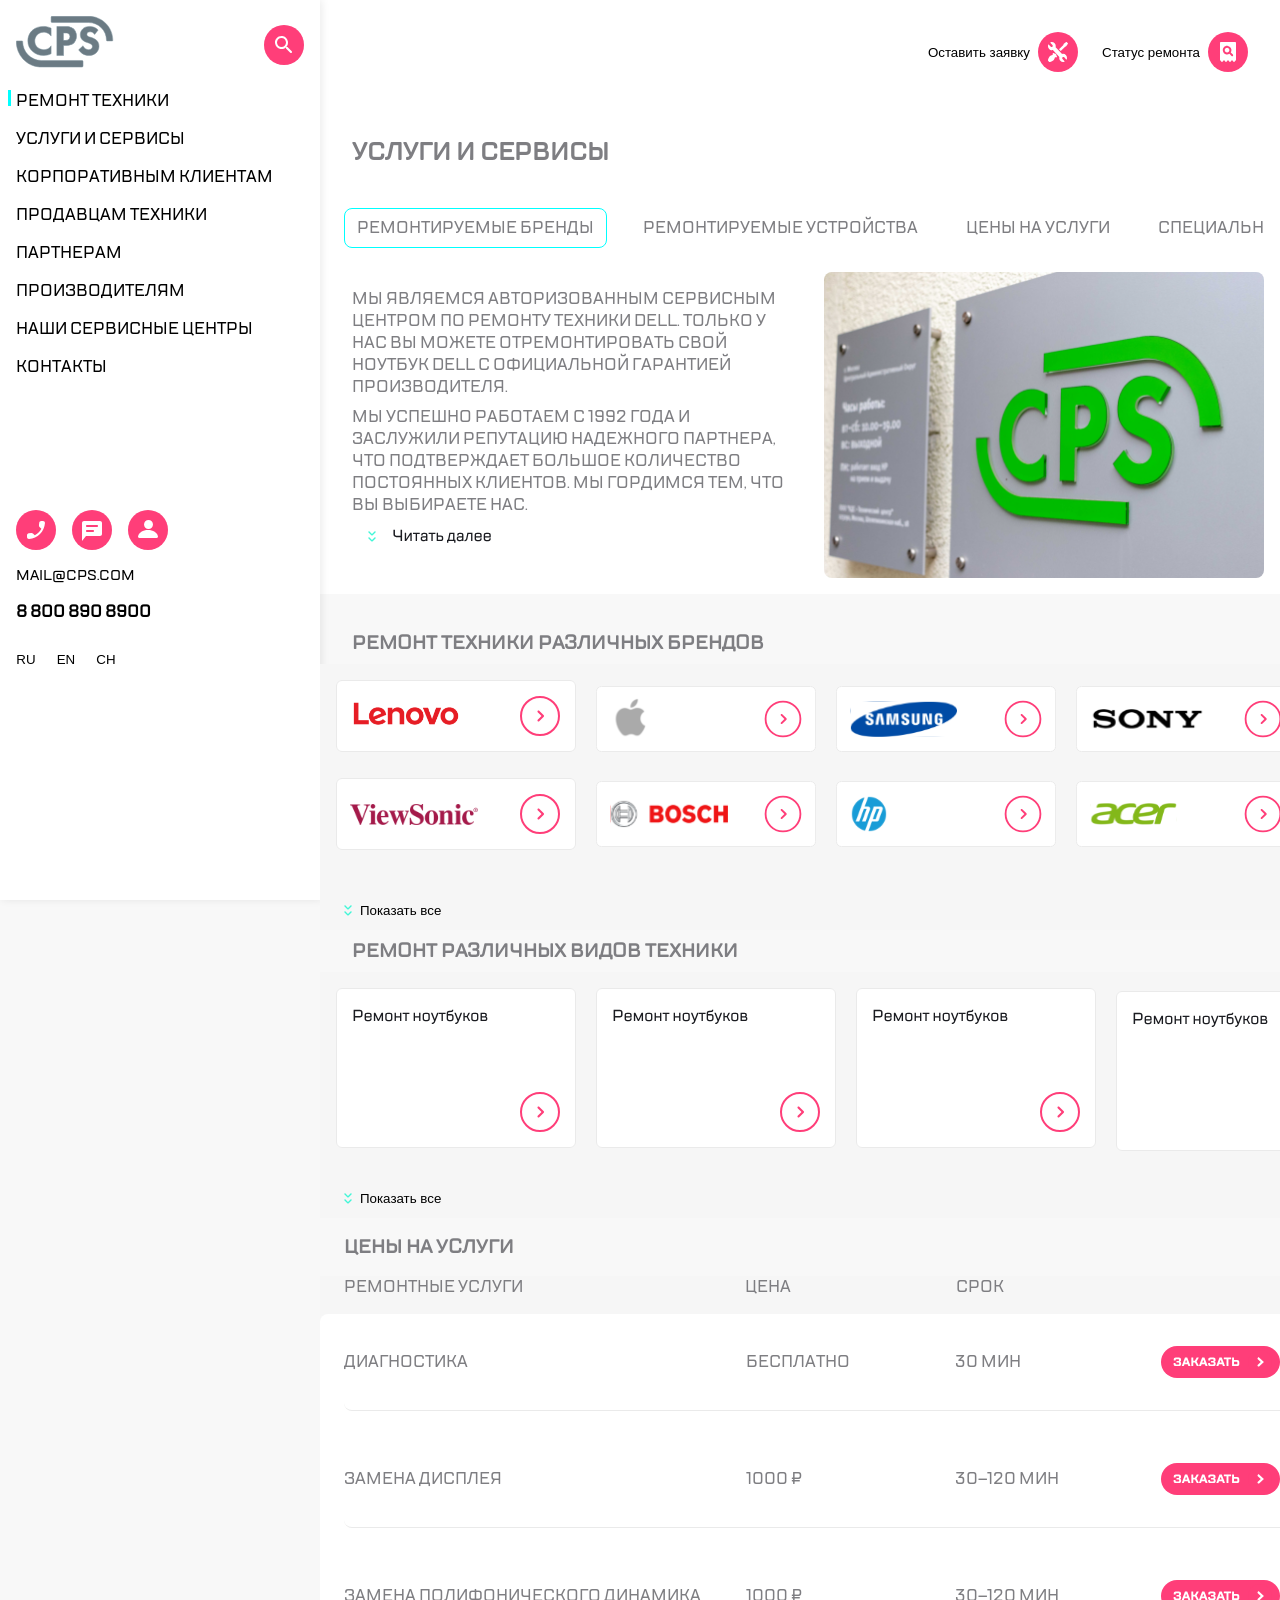
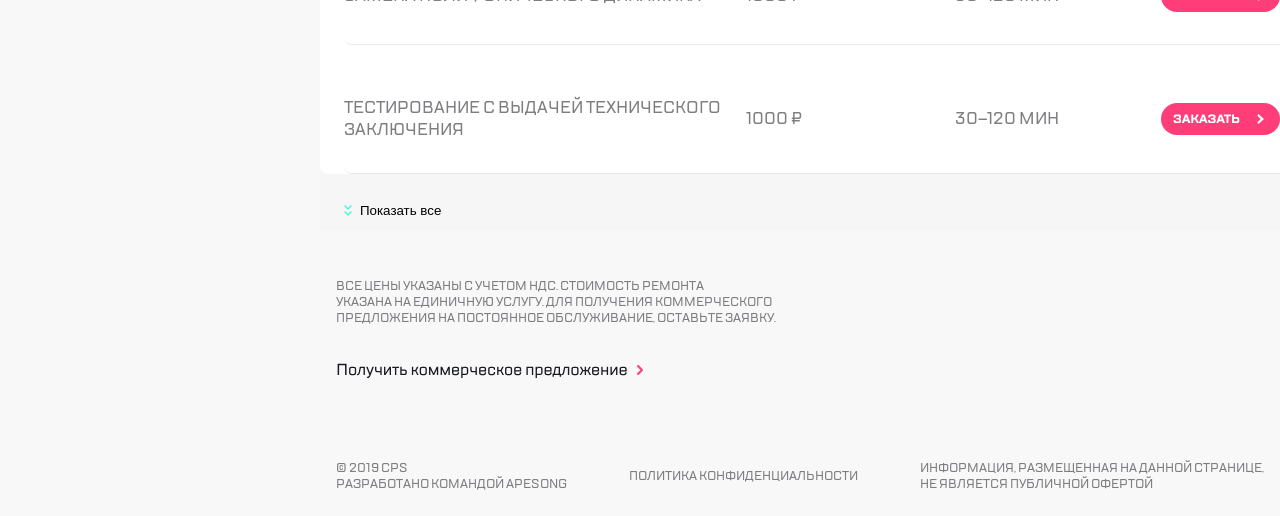
<file: index.html>
<!doctype html>
<html lang="en">
  <head>
    <meta charset="UTF-8">
    <meta name="viewport" content="width=device-width,user-scalable=no,initial-scale=1,maximum-scale=1,minimum-scale=1">
    <meta http-equiv="X-UA-Compatible" content="ie=edge">
    <title>Webpack 5 Starter</title>
  <script defer="defer" src="./js/bundle.js"></script><link href="style.css" rel="stylesheet"></head>
  <body>
    <header> </header>
    <div class="overlay"></div>
    <div class="container">
      <aside class="sidebar__main">
        <header class="sidebar__header">
          <div class="sidebar__header-left">
            <button class="btn sidebar__btn-close" type="button">
              <img src="./img/aside-img/close.svg" alt="close">
            </button>
            <div class="sidebar__image-cps">
              <img src="./img/aside-img/cps.svg" alt="CPS logo">
            </div>
          </div>
          <button class="btn sidebar__button-search" type="button">
            <img src="./img/aside-img/search.svg" alt="Search btn">
          </button>
        </header>
        <nav class="sidebar__nav">
          <ul class="sidebar__nav-list">
            <li class="sidebar__nav-item sidebar__nav-item--active">
              <a class="sidebar__link" href="#">Ремонт техники</a>
            </li>
            <li class="sidebar__nav-item"><a class="sidebar__link" href="#">Услуги и сервисы</a></li>
            <li class="sidebar__nav-item"><a class="sidebar__link" href="#">Корпоративным клиентам</a></li>
            <li class="sidebar__nav-item"><a class="sidebar__link" href="#">Продавцам техники</a></li>
            <li class="sidebar__nav-item"><a class="sidebar__link" href="#">Партнерам</a></li>
            <li class="sidebar__nav-item"><a class="sidebar__link" href="#">Производителям</a></li>
            <li class="sidebar__nav-item"><a class="sidebar__link" href="#">Наши сервисные центры</a></li>
            <li class="sidebar__nav-item"><a class="sidebar__link" href="#">Контакты</a></li>
          </ul>
        </nav>
        <footer>
          <div class="sidebar__contacts">
            <div class="sidebar__contacts-btn">
              <button class="btn sidebar__contacts-call" type="button">
                <img src="./img/aside-img/phone.svg" alt="call">
              </button>
              <button class="btn sidebar__contacts-message" type="button">
                <img src="./img/aside-img/text.svg" alt="text">
              </button>
              <button class="btn sidebar__contacts-profile" type="button">
                <img src="./img/aside-img/profile.svg" alt="profile">
              </button>
            </div>
            <div class="sidebar__contacts-click">
              <a class="sidebar__contacts-mail" href="mailto:mail@cps.com">mail@cps.com</a>
              <a class="sidebar__contacts-tel" href="tel:88008908900">8 800 890 8900</a>
            </div>
            <div class="sidebar__lang-container">
              <button class="btn sidebar__lang-ru" type="button">RU</button>
              <button class="btn sidebar__lang-en" type="button">EN</button>
              <button class="btn sidebar__lang-ch" type="button">CH</button>
            </div>
          </div>
        </footer>
      </aside>

      <main class="main">
        
        <section class="cps">
          <header class="cps-header">
            <div class="cps-header__left">
              <button class="btn cps-header__burger">
                <img src="./img/cps-img/burger.png" alt="Меню">
              </button>
              <div class="cps-header__logo">
                <img src="./img/cps-img/cps.svg" alt="CPS Логотип">
              </div>
            </div>
            <div class="cps-header__middle">
              <button class="btn cps-header__repair-btn">
                <img src="./img/cps-img/repair.svg" alt="repair">
              </button>
              <button class="btn cps-header__search-btn">
                <img src="./img/cps-img/search.svg" alt="search">
              </button>
            </div>
            <div class="cps-header__right">
              <button class="cps-header__repair-btn">
                <span class="cps-header__repair-text">Оставить заявку</span>
                <img src="./img/cps-img/repair.svg" alt="Ремонт" class="cps-header__repair-img">
              </button>
              <button class="cps-header__status-btn">
                <span class="cps-header__status-text">Статус ремонта</span>
                <img src="./img/cps-img/checkstatus.svg" alt="Проверить статус" class="cps-header__status-img">
              </button>
            </div>
          </header>
          <h1 class="cps-header__title">Услуги и сервисы</h1>
          <nav class="cps-nav">
            <ul class="cps-nav__list">
              <li class="cps-nav__item cps-nav__item--active"><a href="#">Ремонтируемые бренды</a></li>
              <li class="cps-nav__item"><a href="#">Ремонтируемые устройства</a></li>
              <li class="cps-nav__item"><a href="#">Цены на услуги</a></li>
              <li class="cps-nav__item"><a href="#">Специальные цены</a></li>
              <li class="cps-nav__item"><a href="#">Контактная информация</a></li>
            </ul>
          </nav>
          <div class="cps-content">
            <div class="cps-content__text">
              <p class="cps-content__paragraph cps-content__paragraph--open">
                Мы являемся авторизованным сервисным центром по ремонту техники
                Dell. Только у нас вы можете отремонтировать свой ноутбук Dell с
                официальной гарантией производителя.
              </p>
              <p class="cps-content__paragraph cps-content__paragraph--hidden">
                Мы успешно работаем с 1992 года и заслужили репутацию надежного
                партнера, что подтверждает большое количество постоянных
                клиентов. Мы гордимся тем, что вы выбираете нас.
              </p>
              <div class="cps-content__read">
                <a href="#" class="cps-content__read-item">
                  <img src="./img/cps-img/read.svg" class="cps-content__read-more" alt="cps-read-more">
                </a>
              </div>
            </div>
            <div class="cps-content__background-img"></div>
          </div>
        </section>

        <h3 class="brand__title">Ремонт техники различных брендов</h3>
        <div class="swiper brand">
          <div class="swiper-wrapper brand__list">
            <div class="swiper-slide brand__item"><img src="./img/brand_img/cat1.svg" alt="Lenovo"></div>
            <div class="swiper-slide brand__item"><img src="./img/brand_img/cat1_copy_2.svg" class="brand__img" alt="Apple"></div>
            <div class="swiper-slide brand__item"><img src="./img/brand_img/cat1copy.svg" class="brand__img" alt="Samsung"></div>
            <div class="swiper-slide brand__item"><img src="./img/brand_img/cat1copy10.svg" class="brand__img" alt="Sony"></div>
            <div class="swiper-slide brand__item"><img src="./img/brand_img/cat1copy3.svg" class="brand__img" alt="ViewSonic"></div>
            <div class="swiper-slide brand__item"><img src="./img/brand_img/cat1copy7.svg" class="brand__img" alt="Bosh"></div>
            <div class="swiper-slide brand__item"><img src="img/brand_img/cat1copy8.svg" class="brand__img" alt="HP"></div>
            <div class="swiper-slide brand__item"><img src="./img/brand_img/cat1copy9.svg" class="brand__img" alt="Acer"></div>
            <div class="swiper-slide brand__item"><img src="./img/brand_img/cat1.svg" class="brand__img" alt="Lenovo"></div>
            <div class="swiper-slide brand__item"><img src="./img/brand_img/cat1_copy_2.svg" class="brand__img" alt="Apple"></div>
            <div class="swiper-slide brand__item"><img src="./img/brand_img/cat1copy.svg" class="brand__img" alt="Samsung"></div>
          </div>
          <div class="swiper-pagination"></div>
          <button class="brand__button toggle-btn" type="button" id="brandBtn">
            <img class="arrow" src="./img/arrow.svg" alt="arrow">
            <span class="brand__button-text">Показать все</span>
          </button>
        </div>

        <h3 class="services__title">Ремонт различных видов техники</h3>
        <div class="swiper repair">
          <div class="swiper-wrapper repair__list">
            <div class="swiper-slide repair__item"><img src="./img/swiper2.img/repair.svg" alt="repair"></div>
            <div class="swiper-slide repair__item"><img src="./img/swiper2.img/repair.svg" alt="repair"></div>
            <div class="swiper-slide repair__item"><img src="./img/swiper2.img/repair.svg" alt="repair"></div>
            <div class="swiper-slide repair__item"><img src="./img/swiper2.img/repair.svg" alt="repair"></div>
            <div class="swiper-slide repair__item"><img src="./img/swiper2.img/repair.svg" alt="repair"></div>
            <div class="swiper-slide repair__item"><img src="./img/swiper2.img/repair.svg" alt="repair"></div>
            <div class="swiper-slide repair__item"><img src="./img/swiper2.img/repair.svg" alt="repair"></div>
            <div class="swiper-slide repair__item"><img src="./img/swiper2.img/repair.svg" alt="repair"></div>
          </div>
          <div class="swiper-pagination"></div>
          <button class="repair__button toggle-btn" type="button" id="repairBtn">
            <img class="arrow" src="./img/arrow.svg" alt="arrow">
            <span class="repair__button-text">Показать все</span>
          </button>
        </div>

        <div class="price">
          <h3 class="price__title">Цены на услуги</h3>
          <div class="price__table swiper">
            <div class="price__head">
              <span class="price__head-service">Ремонтные услуги</span>
              <span class="price__head-price">Цена</span>
              <span class="price__head-time">Срок</span>
            </div>
            <div class="swiper-wrapper price__list">
              <div class="swiper-slide price__item">
                <div class="price__service">Диагностика</div>
                <div class="price__cost">Бесплатно</div>
                <div class="price__time">30 мин</div>
                <button class="price__button" type="button"><img src="./img/price-img/order.svg" alt="arrow" class="price__button-icon"></button>
              </div>
              <div class="swiper-slide price__item">
                <div class="price__service">Замена дисплея</div>
                <div class="price__cost">1000 ₽</div>
                <div class="price__time">30–120 мин</div>
                <button class="price__button" type="button"><img src="./img/price-img/order.svg" alt="arrow" class="price__button-icon"></button>
              </div>
              <div class="swiper-slide price__item">
                <div class="price__service">Замена полифонического динамика</div>
                <div class="price__cost">1000 ₽</div>
                <div class="price__time">30–120 мин</div>
                <button class="price__button" type="button"><img src="./img/price-img/order.svg" alt="arrow" class="price__button-icon"></button>
              </div>
              <div class="swiper-slide price__item">
                <div class="price__service">Тестирование с выдачей технического заключения</div>
                <div class="price__cost">1000 ₽</div>
                <div class="price__time">30–120 мин</div>
                <button class="price__button" type="button"><img src="./img/price-img/order.svg" alt="arrow" class="price__button-icon"></button>
              </div>
              <div class="swiper-slide price__item">
                <div class="price__service">Замена программного обеспечения</div>
                <div class="price__cost">1000 ₽</div>
                <div class="price__time">30–120 мин</div>
                <button class="price__button" type="button"><img src="./img/price-img/order.svg" alt="arrow" class="price__button-icon"></button>
              </div>
            </div>
            <div class="swiper-pagination"></div>
            <button class="price-table__button toggle-btn" type="button" id="price-tableBtn">
              <img class="arrow" src="./img/arrow.svg" alt="arrow">
              <span class="price-table__button-text">Показать все</span>
            </button>
          </div>
          <div class="price__footer">
            <p class="price__description">
              Все цены указаны с учетом НДС. Стоимость ремонта <br>
              указана на единичную услугу. Для получения коммерческого<br>
              предложения на постоянное обслуживание, оставьте заявку.
            </p>
            <a href="#" class="price__offer">
              <img src="./img/price-img/comercial-suggestion.svg" alt="more" class="price__offer-icon">
            </a>
          </div>
        </div>

        <footer class="footer">
          <div class="left">© 2019 CPS <br>Разработано командой Apesong</div>
          <div class="middle">Политика конфиденциальности</div>
          <div class="right">Информация, размещенная на данной странице, <br>не является
            публичной офертой</div>
        </footer>
      </main>
    </div>
  </body>
</html>
</file>
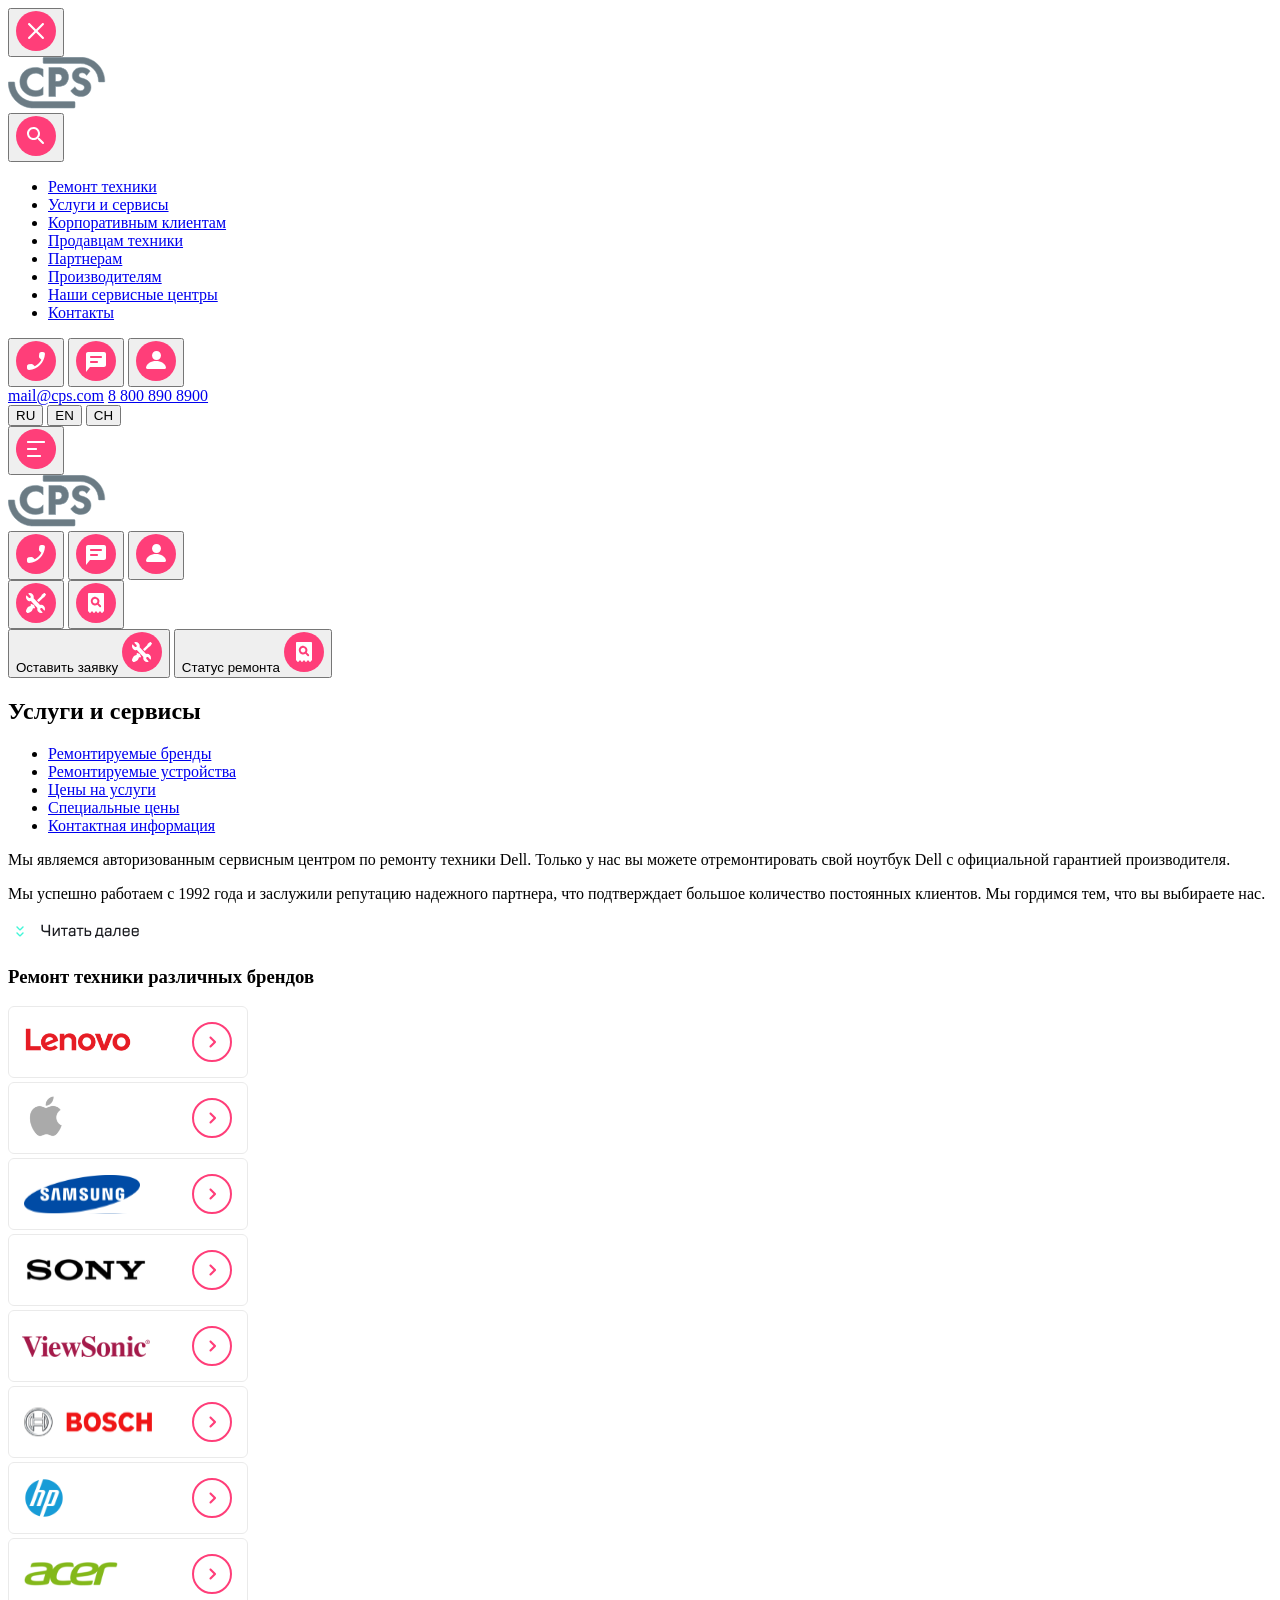
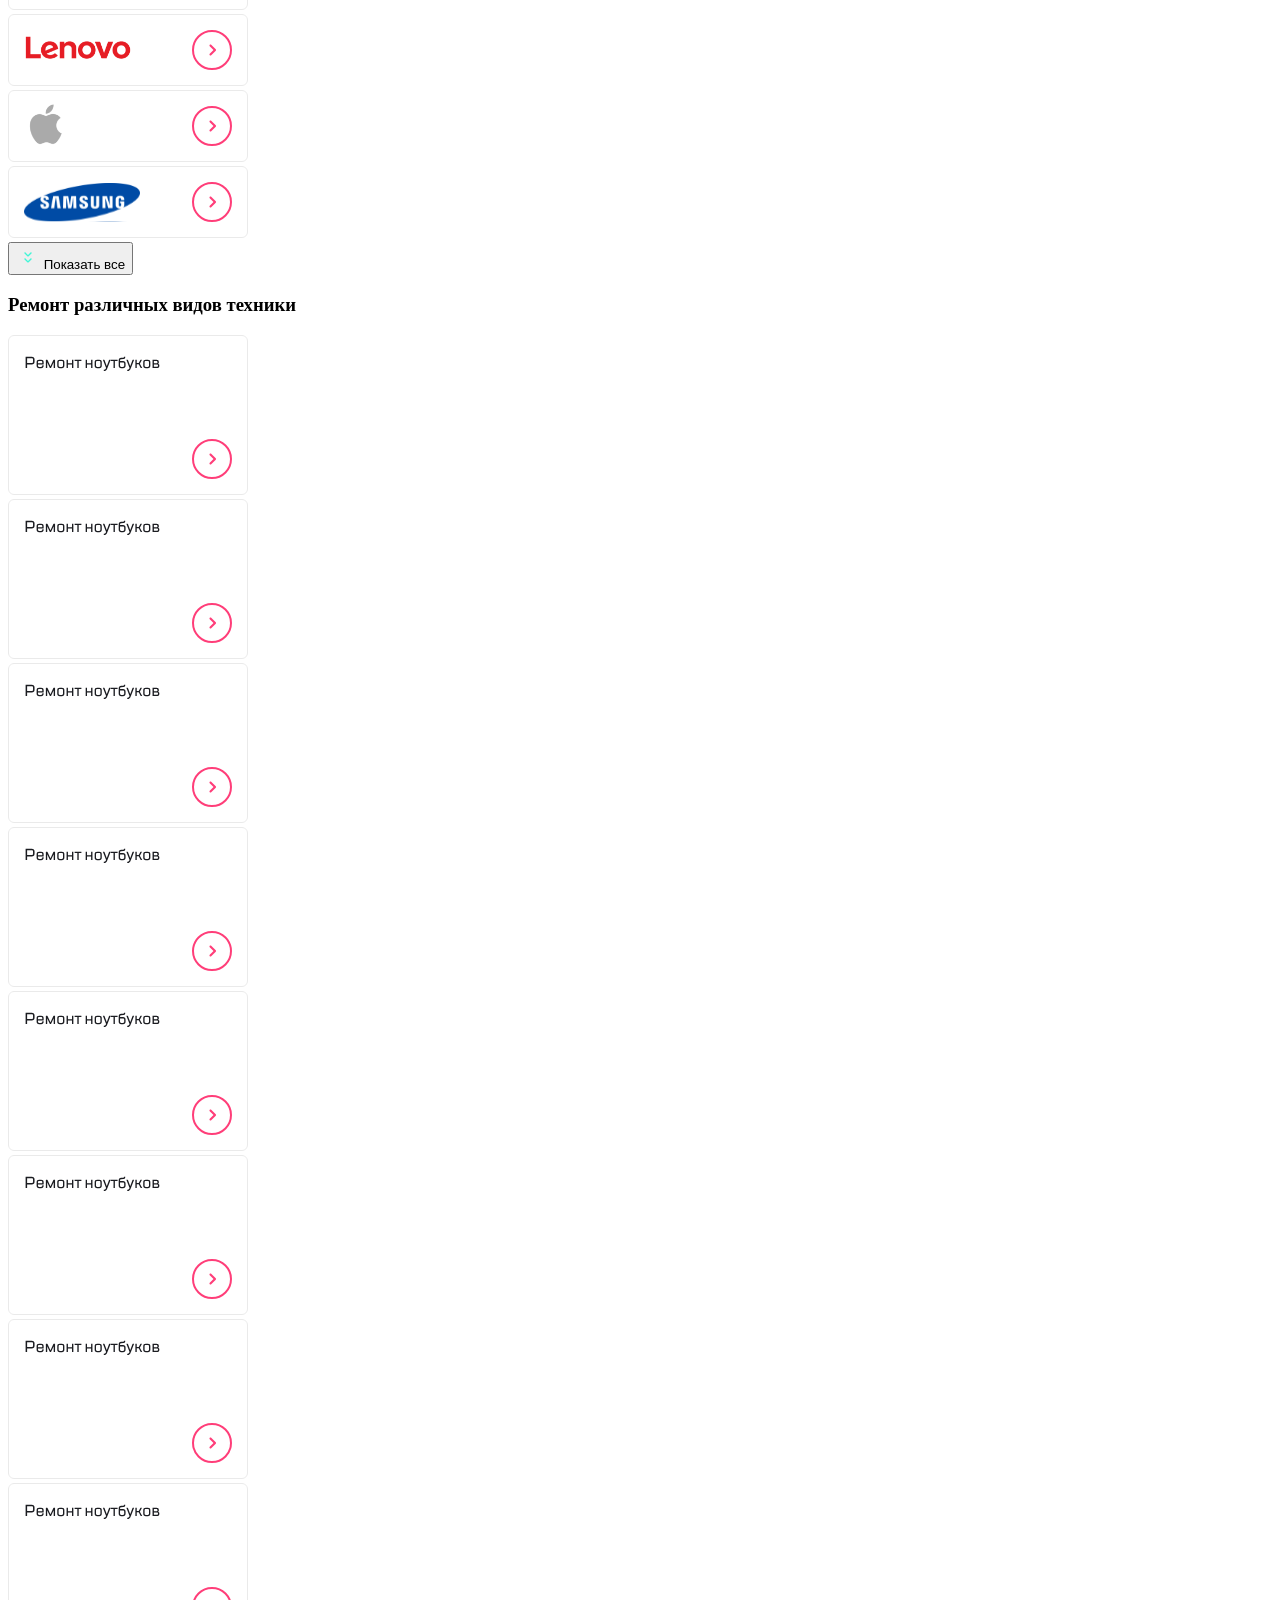
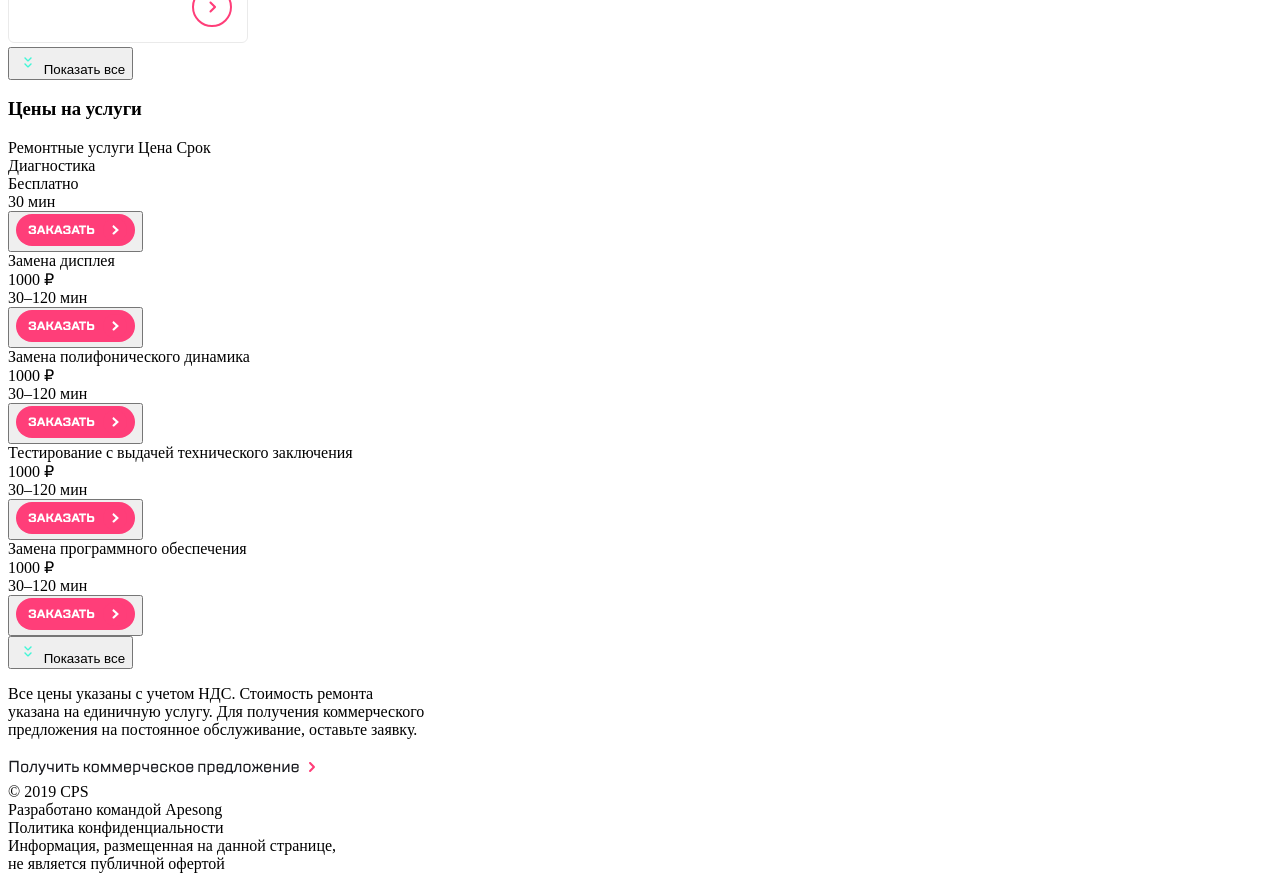
<file: src/index.html>
<!doctype html>
<html lang="en">
  <head>
    <meta charset="UTF-8" />
    <meta
      name="viewport"
      content="width=device-width, user-scalable=no, initial-scale=1.0, maximum-scale=1.0, minimum-scale=1.0"
    />
    <meta http-equiv="X-UA-Compatible" content="ie=edge" />
    <title><%= htmlWebpackPlugin.options.title %></title>
  </head>
  <body>
    <header> </header>
    <div class="overlay"></div>
    <div class="container">
      <aside class="sidebar__main">
        <header class="sidebar__header">
          <div class="sidebar__header-left">
            <button class="btn sidebar__btn-close" type="button">
              <img src="./img/aside-img/close.svg" alt="close" />
            </button>
            <div class="sidebar__image-cps">
              <img src="./img/aside-img/cps.svg" alt="CPS logo" />
            </div>
          </div>
          <button class="btn sidebar__button-search" type="button">
            <img src="./img/aside-img/search.svg" alt="Search btn" />
          </button>
        </header>
        <nav class="sidebar__nav">
          <ul class="sidebar__nav-list">
            <li class="sidebar__nav-item sidebar__nav-item--active">
              <a class="sidebar__link" href="#">Ремонт техники</a>
            </li>
            <li class="sidebar__nav-item"
              ><a class="sidebar__link" href="#">Услуги и сервисы</a></li
            >
            <li class="sidebar__nav-item"
              ><a class="sidebar__link" href="#">Корпоративным клиентам</a></li
            >
            <li class="sidebar__nav-item"
              ><a class="sidebar__link" href="#">Продавцам техники</a></li
            >
            <li class="sidebar__nav-item"
              ><a class="sidebar__link" href="#">Партнерам</a></li
            >
            <li class="sidebar__nav-item"
              ><a class="sidebar__link" href="#">Производителям</a></li
            >
            <li class="sidebar__nav-item"
              ><a class="sidebar__link" href="#">Наши сервисные центры</a></li
            >
            <li class="sidebar__nav-item"
              ><a class="sidebar__link" href="#">Контакты</a></li
            >
          </ul>
        </nav>
        <footer>
          <div class="sidebar__contacts">
            <div class="sidebar__contacts-btn">
              <button class="btn sidebar__contacts-call" type="button">
                <img src="./img/aside-img/phone.svg" alt="call" />
              </button>
              <button class="btn sidebar__contacts-message" type="button">
                <img src="./img/aside-img/text.svg" alt="text" />
              </button>
              <button class="btn sidebar__contacts-profile" type="button">
                <img src="./img/aside-img/profile.svg" alt="profile" />
              </button>
            </div>
            <div class="sidebar__contacts-click">
              <a class="sidebar__contacts-mail" href="mailto:mail@cps.com"
                >mail@cps.com</a
              >
              <a class="sidebar__contacts-tel" href="tel:88008908900"
                >8 800 890 8900</a
              >
            </div>
            <div class="sidebar__lang-container">
              <button class="btn sidebar__lang-ru" type="button">RU</button>
              <button class="btn sidebar__lang-en" type="button">EN</button>
              <button class="btn sidebar__lang-ch" type="button">CH</button>
            </div>
          </div>
        </footer>
      </aside>

      <main class="main">
        <section class="cps">
          <header class="cps-header">
            <div class="cps-header__left">
              <button class="btn cps-header__burger">
                <img src="./img/cps-img/burger.png" alt="Меню" />
              </button>
              <div class="cps-header__logo">
                <img src="./img/cps-img/cps.svg" alt="CPS Логотип" />
              </div>
            </div>

            <div class="cps-header__middle">
              <div class="cps-header__tablet">
                <button class="btn cps-header__call" type="button">
                  <img src="./img/aside-img/phone.svg" alt="call" />
                </button>
                <button class="btn cps-header__message" type="button">
                  <img src="./img/aside-img/text.svg" alt="text" />
                </button>
                <button class="btn cps-header__profile" type="button">
                  <img src="./img/aside-img/profile.svg" alt="profile" />
                </button>
              </div>
              <button class="btn cps-header__repair-btn">
                <img src="./img/cps-img/repair.svg" alt="repair" />
              </button>
              <button class="btn cps-header__search-btn">
                <img src="./img/cps-img/search.svg" alt="search" />
              </button>
            </div>
            <div class="cps-header__right">
              <button class="cps-header__repair-btn">
                <span class="cps-header__repair-text">Оставить заявку</span>
                <img
                  src="./img/cps-img/repair.svg"
                  alt="Ремонт"
                  class="cps-header__repair-img"
                />
              </button>
              <button class="cps-header__status-btn">
                <span class="cps-header__status-text">Статус ремонта</span>
                <img
                  src="./img/cps-img/checkstatus.svg"
                  alt="Проверить статус"
                  class="cps-header__status-img"
                />
              </button>
            </div>
          </header>
          <h1 class="cps-header__title">Услуги и сервисы</h1>
          <nav class="cps-nav">
            <ul class="cps-nav__list">
              <li class="cps-nav__item cps-nav__item--active"
                ><a href="#">Ремонтируемые бренды</a></li
              >
              <li class="cps-nav__item"
                ><a href="#">Ремонтируемые устройства</a></li
              >
              <li class="cps-nav__item"><a href="#">Цены на услуги</a></li>
              <li class="cps-nav__item"><a href="#">Специальные цены</a></li>
              <li class="cps-nav__item"
                ><a href="#">Контактная информация</a></li
              >
            </ul>
          </nav>
          <div class="cps-content">
            <div class="cps-content__text">
              <p class="cps-content__paragraph cps-content__paragraph--open">
                Мы являемся авторизованным сервисным центром по ремонту техники
                Dell. Только у нас вы можете отремонтировать свой ноутбук Dell с
                официальной гарантией производителя.
              </p>
              <p class="cps-content__paragraph cps-content__paragraph--hidden">
                Мы успешно работаем с 1992 года и заслужили репутацию надежного
                партнера, что подтверждает большое количество постоянных
                клиентов. Мы гордимся тем, что вы выбираете нас.
              </p>
              <div class="cps-content__read">
                <a href="#" class="cps-content__read-item">
                  <img
                    src="./img/cps-img/read.svg"
                    class="cps-content__read-more"
                    alt="cps-read-more"
                  />
                </a>
              </div>
            </div>
            <div class="cps-content__background-img"></div>
          </div>
        </section>

        <h3 class="brand__title">Ремонт техники различных брендов</h3>
        <div class="swiper brand">
          <div class="swiper-wrapper brand__list">
            <div class="swiper-slide brand__item"
              ><img src="./img/brand_img/cat1.svg" alt="Lenovo"
            /></div>
            <div class="swiper-slide brand__item"
              ><img
                src="./img/brand_img/cat1_copy_2.svg"
                class="brand__img"
                alt="Apple"
            /></div>
            <div class="swiper-slide brand__item"
              ><img
                src="./img/brand_img/cat1copy.svg"
                class="brand__img"
                alt="Samsung"
            /></div>
            <div class="swiper-slide brand__item"
              ><img
                src="./img/brand_img/cat1copy10.svg"
                class="brand__img"
                alt="Sony"
            /></div>
            <div class="swiper-slide brand__item"
              ><img
                src="./img/brand_img/cat1copy3.svg"
                class="brand__img"
                alt="ViewSonic"
            /></div>
            <div class="swiper-slide brand__item"
              ><img
                src="./img/brand_img/cat1copy7.svg"
                class="brand__img"
                alt="Bosh"
            /></div>
            <div class="swiper-slide brand__item"
              ><img
                src="img/brand_img/cat1copy8.svg"
                class="brand__img"
                alt="HP"
            /></div>
            <div class="swiper-slide brand__item"
              ><img
                src="./img/brand_img/cat1copy9.svg"
                class="brand__img"
                alt="Acer"
            /></div>
            <div class="swiper-slide brand__item"
              ><img
                src="./img/brand_img/cat1.svg"
                class="brand__img"
                alt="Lenovo"
            /></div>
            <div class="swiper-slide brand__item"
              ><img
                src="./img/brand_img/cat1_copy_2.svg"
                class="brand__img"
                alt="Apple"
            /></div>
            <div class="swiper-slide brand__item"
              ><img
                src="./img/brand_img/cat1copy.svg"
                class="brand__img"
                alt="Samsung"
            /></div>
          </div>
          <div class="swiper-pagination"></div>
          <button class="brand__button toggle-btn" type="button" id="brandBtn">
            <img class="arrow" src="./img/arrow.svg" alt="arrow" />
            <span class="brand__button-text">Показать все</span>
          </button>
        </div>

        <h3 class="services__title">Ремонт различных видов техники</h3>
        <div class="swiper repair">
          <div class="swiper-wrapper repair__list">
            <div class="swiper-slide repair__item"
              ><img src="./img/swiper2.img/repair.svg" alt="repair"
            /></div>
            <div class="swiper-slide repair__item"
              ><img src="./img/swiper2.img/repair.svg" alt="repair"
            /></div>
            <div class="swiper-slide repair__item"
              ><img src="./img/swiper2.img/repair.svg" alt="repair"
            /></div>
            <div class="swiper-slide repair__item"
              ><img src="./img/swiper2.img/repair.svg" alt="repair"
            /></div>
            <div class="swiper-slide repair__item"
              ><img src="./img/swiper2.img/repair.svg" alt="repair"
            /></div>
            <div class="swiper-slide repair__item"
              ><img src="./img/swiper2.img/repair.svg" alt="repair"
            /></div>
            <div class="swiper-slide repair__item"
              ><img src="./img/swiper2.img/repair.svg" alt="repair"
            /></div>
            <div class="swiper-slide repair__item"
              ><img src="./img/swiper2.img/repair.svg" alt="repair"
            /></div>
          </div>
          <div class="swiper-pagination"></div>
          <button
            class="repair__button toggle-btn"
            type="button"
            id="repairBtn"
          >
            <img class="arrow" src="./img/arrow.svg" alt="arrow" />
            <span class="repair__button-text">Показать все</span>
          </button>
        </div>

        <div class="price">
          <h3 class="price__title">Цены на услуги</h3>
          <div class="price__table swiper">
            <div class="price__head">
              <span class="price__head-service">Ремонтные услуги</span>
              <span class="price__head-price">Цена</span>
              <span class="price__head-time">Срок</span>
            </div>
            <div class="swiper-wrapper price__list">
              <div class="swiper-slide price__item">
                <div class="price__service">Диагностика</div>
                <div class="price__cost">Бесплатно</div>
                <div class="price__time">30 мин</div>
                <button class="price__button" type="button"
                  ><img
                    src="./img/price-img/order.svg"
                    alt="arrow"
                    class="price__button-icon"
                /></button>
              </div>
              <div class="swiper-slide price__item">
                <div class="price__service">Замена дисплея</div>
                <div class="price__cost">1000 ₽</div>
                <div class="price__time">30–120 мин</div>
                <button class="price__button" type="button"
                  ><img
                    src="./img/price-img/order.svg"
                    alt="arrow"
                    class="price__button-icon"
                /></button>
              </div>
              <div class="swiper-slide price__item">
                <div class="price__service"
                  >Замена полифонического динамика</div
                >
                <div class="price__cost">1000 ₽</div>
                <div class="price__time">30–120 мин</div>
                <button class="price__button" type="button"
                  ><img
                    src="./img/price-img/order.svg"
                    alt="arrow"
                    class="price__button-icon"
                /></button>
              </div>
              <div class="swiper-slide price__item">
                <div class="price__service"
                  >Тестирование с выдачей технического заключения</div
                >
                <div class="price__cost">1000 ₽</div>
                <div class="price__time">30–120 мин</div>
                <button class="price__button" type="button"
                  ><img
                    src="./img/price-img/order.svg"
                    alt="arrow"
                    class="price__button-icon"
                /></button>
              </div>
              <div class="swiper-slide price__item">
                <div class="price__service"
                  >Замена программного обеспечения</div
                >
                <div class="price__cost">1000 ₽</div>
                <div class="price__time">30–120 мин</div>
                <button class="price__button" type="button"
                  ><img
                    src="./img/price-img/order.svg"
                    alt="arrow"
                    class="price__button-icon"
                /></button>
              </div>
            </div>
            <div class="swiper-pagination"></div>
            <button
              class="price-table__button toggle-btn"
              type="button"
              id="price-tableBtn"
            >
              <img class="arrow" src="./img/arrow.svg" alt="arrow" />
              <span class="price-table__button-text">Показать все</span>
            </button>
          </div>
          <div class="price__footer">
            <p class="price__description">
              Все цены указаны с учетом НДС. Стоимость ремонта <br />
              указана на единичную услугу. Для получения коммерческого<br />
              предложения на постоянное обслуживание, оставьте заявку.
            </p>
            <a href="#" class="price__offer">
              <img
                src="./img/price-img/comercial-suggestion.svg"
                alt="more"
                class="price__offer-icon"
              />
            </a>
          </div>
        </div>

        <footer class="footer">
          <div class="left">© 2019 CPS <br />Разработано командой Apesong</div>
          <div class="middle">Политика конфиденциальности</div>
          <div class="right"
            >Информация, размещенная на данной странице, <br />не является
            публичной офертой</div
          >
        </footer>
      </main>
    </div>
  </body>
</html>
</file>
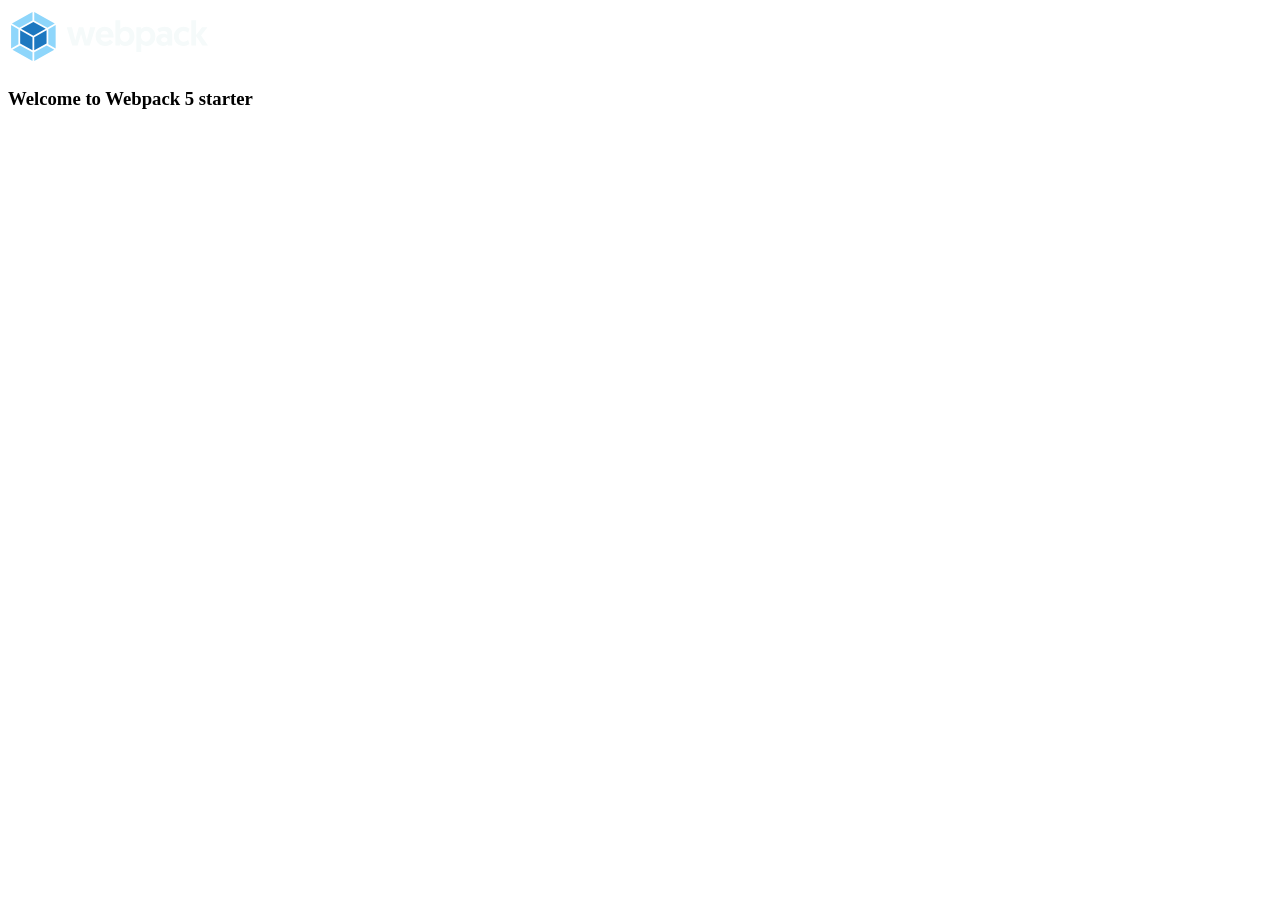
<file: webpack-project/src/index.html>
<!DOCTYPE html>
<html lang="en">
  <head>
    <meta charset="UTF-8" />
    <meta
      name="viewport"
      content="width=device-width, user-scalable=no, initial-scale=1.0, maximum-scale=1.0, minimum-scale=1.0"
    />
    <meta http-equiv="X-UA-Compatible" content="ie=edge" />
    <title><%= htmlWebpackPlugin.options.title %></title>
  </head>
  <body>
    <img src="./img/webpack.svg" alt="Webpack Logo" width="200px" />
    <h3>Welcome to Webpack 5 starter </h3>
  </body>
</html>
</file>
<file: style.css>
/**
 * Swiper 12.1.4
 * Most modern mobile touch slider and framework with hardware accelerated transitions
 * https://swiperjs.com
 *
 * Copyright 2014-2026 Vladimir Kharlampidi
 *
 * Released under the MIT License
 *
 * Released on: April 29, 2026
 */

:root {
  --swiper-theme-color: #007aff;
  /*
  --swiper-preloader-color: var(--swiper-theme-color);
  --swiper-wrapper-transition-timing-function: initial;
  */
}
:host {
  position: relative;
  display: block;
  margin-left: auto;
  margin-right: auto;
  z-index: 1;
}
.swiper {
  margin-left: auto;
  margin-right: auto;
  position: relative;
  overflow: hidden;
  list-style: none;
  padding: 0;
  /* Fix of Webkit flickering */
  z-index: 1;
  display: block;
}
.swiper-vertical > .swiper-wrapper {
  flex-direction: column;
}
.swiper-wrapper {
  position: relative;
  width: 100%;
  height: 100%;
  z-index: 1;
  display: flex;
  transition-property: transform;
  transition-timing-function: var(--swiper-wrapper-transition-timing-function, initial);
  box-sizing: content-box;
}
.swiper-android .swiper-slide,
.swiper-ios .swiper-slide,
.swiper-wrapper {
  transform: translate3d(0px, 0, 0);
}
.swiper-horizontal {
  touch-action: pan-y;
}
.swiper-vertical {
  touch-action: pan-x;
}
.swiper-slide {
  flex-shrink: 0;
  width: 100%;
  height: 100%;
  position: relative;
  transition-property: transform;
  display: block;
}
.swiper-slide-invisible-blank {
  visibility: hidden;
}
/* Auto Height */
.swiper-autoheight,
.swiper-autoheight .swiper-slide {
  height: auto;
}
.swiper-autoheight .swiper-wrapper {
  align-items: flex-start;
  transition-property: transform, height;
}
.swiper-backface-hidden .swiper-slide {
  transform: translateZ(0);
  backface-visibility: hidden;
}
/* 3D Effects */
.swiper-3d.swiper-css-mode .swiper-wrapper {
  perspective: 1200px;
}
.swiper-3d .swiper-wrapper {
  transform-style: preserve-3d;
}
.swiper-3d {
  perspective: 1200px;
  .swiper-slide,
  .swiper-cube-shadow {
    transform-style: preserve-3d;
  }
}

/* CSS Mode */
.swiper-css-mode {
  > .swiper-wrapper {
    overflow: auto;
    scrollbar-width: none; /* For Firefox */
    -ms-overflow-style: none; /* For Internet Explorer and Edge */
    &::-webkit-scrollbar {
      display: none;
    }
  }
  > .swiper-wrapper > .swiper-slide {
    scroll-snap-align: start start;
  }
  &.swiper-horizontal {
    > .swiper-wrapper {
      scroll-snap-type: x mandatory;
    }
    > .swiper-wrapper > .swiper-slide:first-child {
      margin-inline-start: var(--swiper-slides-offset-before);
      scroll-margin-inline-start: var(--swiper-slides-offset-before);
    }
    > .swiper-wrapper > .swiper-slide:last-child {
      margin-inline-end: var(--swiper-slides-offset-after);
    }
  }
  &.swiper-vertical {
    > .swiper-wrapper {
      scroll-snap-type: y mandatory;
    }
    > .swiper-wrapper > .swiper-slide:first-child {
      margin-block-start: var(--swiper-slides-offset-before);
      scroll-margin-block-start: var(--swiper-slides-offset-before);
    }
    > .swiper-wrapper > .swiper-slide:last-child {
      margin-block-end: var(--swiper-slides-offset-after);
    }
  }
  &.swiper-free-mode {
    > .swiper-wrapper {
      scroll-snap-type: none;
    }
    > .swiper-wrapper > .swiper-slide {
      scroll-snap-align: none;
    }
  }
  &.swiper-centered {
    > .swiper-wrapper::before {
      content: '';
      flex-shrink: 0;
      order: 9999;
    }
    > .swiper-wrapper > .swiper-slide {
      scroll-snap-align: center center;
      scroll-snap-stop: always;
    }
  }
  &.swiper-centered.swiper-horizontal {
    > .swiper-wrapper > .swiper-slide:first-child {
      margin-inline-start: var(--swiper-centered-offset-before);
    }
    > .swiper-wrapper::before {
      height: 100%;
      min-height: 1px;
      width: var(--swiper-centered-offset-after);
    }
  }
  &.swiper-centered.swiper-vertical {
    > .swiper-wrapper > .swiper-slide:first-child {
      margin-block-start: var(--swiper-centered-offset-before);
    }
    > .swiper-wrapper::before {
      width: 100%;
      min-width: 1px;
      height: var(--swiper-centered-offset-after);
    }
  }
}

/* Slide styles start */
/* 3D Shadows */
.swiper-3d {
  .swiper-slide-shadow,
  .swiper-slide-shadow-left,
  .swiper-slide-shadow-right,
  .swiper-slide-shadow-top,
  .swiper-slide-shadow-bottom,
  .swiper-slide-shadow,
  .swiper-slide-shadow-left,
  .swiper-slide-shadow-right,
  .swiper-slide-shadow-top,
  .swiper-slide-shadow-bottom {
    position: absolute;
    left: 0;
    top: 0;
    width: 100%;
    height: 100%;
    pointer-events: none;
    z-index: 10;
  }
  .swiper-slide-shadow {
    background: rgba(0, 0, 0, 0.15);
  }
  .swiper-slide-shadow-left {
    background-image: linear-gradient(to left, rgba(0, 0, 0, 0.5), rgba(0, 0, 0, 0));
  }
  .swiper-slide-shadow-right {
    background-image: linear-gradient(to right, rgba(0, 0, 0, 0.5), rgba(0, 0, 0, 0));
  }
  .swiper-slide-shadow-top {
    background-image: linear-gradient(to top, rgba(0, 0, 0, 0.5), rgba(0, 0, 0, 0));
  }
  .swiper-slide-shadow-bottom {
    background-image: linear-gradient(to bottom, rgba(0, 0, 0, 0.5), rgba(0, 0, 0, 0));
  }
}
.swiper-lazy-preloader {
  width: 42px;
  height: 42px;
  position: absolute;
  left: 50%;
  top: 50%;
  margin-left: -21px;
  margin-top: -21px;
  z-index: 10;
  transform-origin: 50%;
  box-sizing: border-box;
  border: 4px solid var(--swiper-preloader-color, var(--swiper-theme-color));
  border-radius: 50%;
  border-top-color: transparent;
}
.swiper:not(.swiper-watch-progress),
.swiper-watch-progress .swiper-slide-visible {
  .swiper-lazy-preloader {
    animation: swiper-preloader-spin 1s infinite linear;
  }
}
.swiper-lazy-preloader-white {
  --swiper-preloader-color: #fff;
}
.swiper-lazy-preloader-black {
  --swiper-preloader-color: #000;
}
@keyframes swiper-preloader-spin {
  0% {
    transform: rotate(0deg);
  }
  100% {
    transform: rotate(360deg);
  }
}
/* Slide styles end */

.swiper-virtual .swiper-slide {
  -webkit-backface-visibility: hidden;
  transform: translateZ(0);
}
.swiper-virtual.swiper-css-mode {
  .swiper-wrapper::after {
    content: '';
    position: absolute;
    left: 0;
    top: 0;
    pointer-events: none;
  }
}
.swiper-virtual.swiper-css-mode.swiper-horizontal {
  .swiper-wrapper::after {
    height: 1px;
    width: var(--swiper-virtual-size);
  }
}

.swiper-virtual.swiper-css-mode.swiper-vertical {
  .swiper-wrapper::after {
    width: 1px;
    height: var(--swiper-virtual-size);
  }
}



:root {
  --swiper-navigation-size: 44px;
  /*
  --swiper-navigation-top-offset: 50%;
  --swiper-navigation-sides-offset: 4px;
  --swiper-navigation-color: var(--swiper-theme-color);
  */
}
.swiper-button-prev,
.swiper-button-next {
  position: absolute;

  width: var(--swiper-navigation-size);
  height: var(--swiper-navigation-size);

  z-index: 10;
  cursor: pointer;
  display: flex;
  align-items: center;
  justify-content: center;
  color: var(--swiper-navigation-color, var(--swiper-theme-color));
  &.swiper-button-disabled {
    opacity: 0.35;
    cursor: auto;
    pointer-events: none;
  }
  &.swiper-button-hidden {
    opacity: 0;
    cursor: auto;
    pointer-events: none;
  }
  .swiper-navigation-disabled & {
    display: none !important;
  }

  ::slotted(svg),
  svg {
    width: 100%;
    height: 100%;
    object-fit: contain;
    transform-origin: center;
    fill: currentColor;
    pointer-events: none;
  }
}

.swiper-button-lock {
  display: none;
}

.swiper-button-prev,
.swiper-button-next {
  top: var(--swiper-navigation-top-offset, 50%);
  margin-top: calc(0px - (var(--swiper-navigation-size) / 2));
}
.swiper-button-prev {
  left: var(--swiper-navigation-sides-offset, 4px);
  right: auto;
  ::slotted(.swiper-navigation-icon),
  .swiper-navigation-icon {
    transform: rotate(180deg);
  }
}
.swiper-button-next {
  right: var(--swiper-navigation-sides-offset, 4px);
  left: auto;
}
.swiper-horizontal {
  .swiper-button-prev,
  .swiper-button-next,
  ~ .swiper-button-prev,
  ~ .swiper-button-next {
    top: var(--swiper-navigation-top-offset, 50%);
    margin-top: calc(0px - (var(--swiper-navigation-size) / 2));
    margin-left: 0;
  }
  .swiper-button-prev,
  & ~ .swiper-button-prev,
  &.swiper-rtl .swiper-button-next,
  &.swiper-rtl ~ .swiper-button-next {
    left: var(--swiper-navigation-sides-offset, 4px);
    right: auto;
  }
  .swiper-button-next,
  & ~ .swiper-button-next,
  &.swiper-rtl .swiper-button-prev,
  &.swiper-rtl ~ .swiper-button-prev {
    right: var(--swiper-navigation-sides-offset, 4px);
    left: auto;
  }
  .swiper-button-prev,
  & ~ .swiper-button-prev,
  &.swiper-rtl .swiper-button-next,
  &.swiper-rtl ~ .swiper-button-next {
    ::slotted(.swiper-navigation-icon),
    .swiper-navigation-icon {
      transform: rotate(180deg);
    }
  }
  &.swiper-rtl .swiper-button-prev,
  &.swiper-rtl ~ .swiper-button-prev {
    ::slotted(.swiper-navigation-icon),
    .swiper-navigation-icon {
      transform: rotate(0deg);
    }
  }
}
.swiper-vertical {
  .swiper-button-prev,
  .swiper-button-next,
  ~ .swiper-button-prev,
  ~ .swiper-button-next {
    left: var(--swiper-navigation-top-offset, 50%);
    right: auto;
    margin-left: calc(0px - (var(--swiper-navigation-size) / 2));
    margin-top: 0;
  }
  .swiper-button-prev,
  ~ .swiper-button-prev {
    top: var(--swiper-navigation-sides-offset, 4px);
    bottom: auto;
    ::slotted(.swiper-navigation-icon),
    .swiper-navigation-icon {
      transform: rotate(-90deg);
    }
  }
  .swiper-button-next,
  ~ .swiper-button-next {
    bottom: var(--swiper-navigation-sides-offset, 4px);
    top: auto;
    ::slotted(.swiper-navigation-icon),
    .swiper-navigation-icon {
      transform: rotate(90deg);
    }
  }
}

:root {
  /*
  --swiper-pagination-color: var(--swiper-theme-color);
  --swiper-pagination-left: auto;
  --swiper-pagination-right: 8px;
  --swiper-pagination-bottom: 8px;
  --swiper-pagination-top: auto;
  --swiper-pagination-fraction-color: inherit;
  --swiper-pagination-progressbar-bg-color: rgba(0,0,0,0.25);
  --swiper-pagination-progressbar-size: 4px;
  --swiper-pagination-bullet-size: 8px;
  --swiper-pagination-bullet-width: 8px;
  --swiper-pagination-bullet-height: 8px;
  --swiper-pagination-bullet-border-radius: 50%;
  --swiper-pagination-bullet-inactive-color: #000;
  --swiper-pagination-bullet-inactive-opacity: 0.2;
  --swiper-pagination-bullet-opacity: 1;
  --swiper-pagination-bullet-horizontal-gap: 4px;
  --swiper-pagination-bullet-vertical-gap: 6px;
  */
}
.swiper-pagination {
  position: absolute;
  text-align: center;
  transition: 300ms opacity;
  transform: translate3d(0, 0, 0);
  z-index: 10;
  &.swiper-pagination-hidden {
    opacity: 0;
  }
  .swiper-pagination-disabled > &,
  &.swiper-pagination-disabled {
    display: none !important;
  }
}
/* Common Styles */
.swiper-pagination-fraction,
.swiper-pagination-custom,
.swiper-horizontal > .swiper-pagination-bullets,
.swiper-pagination-bullets.swiper-pagination-horizontal {
  bottom: var(--swiper-pagination-bottom, 8px);
  top: var(--swiper-pagination-top, auto);
  left: 0;
  width: 100%;
}
/* Bullets */
.swiper-pagination-bullets-dynamic {
  overflow: hidden;
  font-size: 0;
  .swiper-pagination-bullet {
    transform: scale(0.33);
    position: relative;
  }
  .swiper-pagination-bullet-active {
    transform: scale(1);
  }
  .swiper-pagination-bullet-active-main {
    transform: scale(1);
  }
  .swiper-pagination-bullet-active-prev {
    transform: scale(0.66);
  }
  .swiper-pagination-bullet-active-prev-prev {
    transform: scale(0.33);
  }
  .swiper-pagination-bullet-active-next {
    transform: scale(0.66);
  }
  .swiper-pagination-bullet-active-next-next {
    transform: scale(0.33);
  }
}
.swiper-pagination-bullet {
  width: var(--swiper-pagination-bullet-width, var(--swiper-pagination-bullet-size, 8px));
  height: var(--swiper-pagination-bullet-height, var(--swiper-pagination-bullet-size, 8px));
  display: inline-block;
  border-radius: var(--swiper-pagination-bullet-border-radius, 50%);
  background: var(--swiper-pagination-bullet-inactive-color, #000);
  opacity: var(--swiper-pagination-bullet-inactive-opacity, 0.2);
  button& {
    border: none;
    margin: 0;
    padding: 0;
    box-shadow: none;
    appearance: none;
  }
  .swiper-pagination-clickable & {
    cursor: pointer;
  }

  &:only-child {
    display: none !important;
  }
}
.swiper-pagination-bullet-active {
  opacity: var(--swiper-pagination-bullet-opacity, 1);
  background: var(--swiper-pagination-color, var(--swiper-theme-color));
}

.swiper-vertical > .swiper-pagination-bullets,
.swiper-pagination-vertical.swiper-pagination-bullets {
  right: var(--swiper-pagination-right, 8px);
  left: var(--swiper-pagination-left, auto);
  top: 50%;
  transform: translate3d(0px, -50%, 0);
  .swiper-pagination-bullet {
    margin: var(--swiper-pagination-bullet-vertical-gap, 6px) 0;
    display: block;
  }
  &.swiper-pagination-bullets-dynamic {
    top: 50%;
    transform: translateY(-50%);
    width: 8px;
    .swiper-pagination-bullet {
      display: inline-block;
      transition:
        200ms transform,
        200ms top;
    }
  }
}
.swiper-horizontal > .swiper-pagination-bullets,
.swiper-pagination-horizontal.swiper-pagination-bullets {
  .swiper-pagination-bullet {
    margin: 0 var(--swiper-pagination-bullet-horizontal-gap, 4px);
  }
  &.swiper-pagination-bullets-dynamic {
    left: 50%;
    transform: translateX(-50%);
    white-space: nowrap;
    .swiper-pagination-bullet {
      transition:
        200ms transform,
        200ms left;
    }
  }
}
.swiper-horizontal.swiper-rtl > .swiper-pagination-bullets-dynamic .swiper-pagination-bullet {
  transition:
    200ms transform,
    200ms right;
}
/* Fraction */
.swiper-pagination-fraction {
  color: var(--swiper-pagination-fraction-color, inherit);
}
/* Progress */
.swiper-pagination-progressbar {
  background: var(--swiper-pagination-progressbar-bg-color, rgba(0, 0, 0, 0.25));
  position: absolute;
  .swiper-pagination-progressbar-fill {
    background: var(--swiper-pagination-color, var(--swiper-theme-color));
    position: absolute;
    left: 0;
    top: 0;
    width: 100%;
    height: 100%;
    transform: scale(0);
    transform-origin: left top;
  }
  .swiper-rtl & .swiper-pagination-progressbar-fill {
    transform-origin: right top;
  }
  .swiper-horizontal > &,
  &.swiper-pagination-horizontal,
  .swiper-vertical > &.swiper-pagination-progressbar-opposite,
  &.swiper-pagination-vertical.swiper-pagination-progressbar-opposite {
    width: 100%;
    height: var(--swiper-pagination-progressbar-size, 4px);
    left: 0;
    top: 0;
  }
  .swiper-vertical > &,
  &.swiper-pagination-vertical,
  .swiper-horizontal > &.swiper-pagination-progressbar-opposite,
  &.swiper-pagination-horizontal.swiper-pagination-progressbar-opposite {
    width: var(--swiper-pagination-progressbar-size, 4px);
    height: 100%;
    left: 0;
    top: 0;
  }
}
.swiper-pagination-lock {
  display: none;
}

:root {
  /*
  --swiper-scrollbar-border-radius: 10px;
  --swiper-scrollbar-top: auto;
  --swiper-scrollbar-bottom: 4px;
  --swiper-scrollbar-left: auto;
  --swiper-scrollbar-right: 4px;
  --swiper-scrollbar-sides-offset: 1%;
  --swiper-scrollbar-bg-color: rgba(0, 0, 0, 0.1);
  --swiper-scrollbar-drag-bg-color: rgba(0, 0, 0, 0.5);
  --swiper-scrollbar-size: 4px;
  */
}
.swiper-scrollbar {
  border-radius: var(--swiper-scrollbar-border-radius, 10px);
  position: relative;
  touch-action: none;
  background: var(--swiper-scrollbar-bg-color, rgba(0, 0, 0, 0.1));
  .swiper-scrollbar-disabled > &,
  &.swiper-scrollbar-disabled {
    display: none !important;
  }
  .swiper-horizontal > &,
  &.swiper-scrollbar-horizontal {
    position: absolute;
    left: var(--swiper-scrollbar-sides-offset, 1%);
    bottom: var(--swiper-scrollbar-bottom, 4px);
    top: var(--swiper-scrollbar-top, auto);
    z-index: 50;
    height: var(--swiper-scrollbar-size, 4px);
    width: calc(100% - 2 * var(--swiper-scrollbar-sides-offset, 1%));
  }
  .swiper-vertical > &,
  &.swiper-scrollbar-vertical {
    position: absolute;
    left: var(--swiper-scrollbar-left, auto);
    right: var(--swiper-scrollbar-right, 4px);
    top: var(--swiper-scrollbar-sides-offset, 1%);
    z-index: 50;
    width: var(--swiper-scrollbar-size, 4px);
    height: calc(100% - 2 * var(--swiper-scrollbar-sides-offset, 1%));
  }
}
.swiper-scrollbar-drag {
  height: 100%;
  width: 100%;
  position: relative;
  background: var(--swiper-scrollbar-drag-bg-color, rgba(0, 0, 0, 0.5));
  border-radius: var(--swiper-scrollbar-border-radius, 10px);
  left: 0;
  top: 0;
}
.swiper-scrollbar-cursor-drag {
  cursor: move;
}
.swiper-scrollbar-lock {
  display: none;
}


/* Zoom container styles start */
.swiper-zoom-container {
  width: 100%;
  height: 100%;
  display: flex;
  justify-content: center;
  align-items: center;
  text-align: center;

  > img,
  > svg,
  > canvas {
    max-width: 100%;
    max-height: 100%;
    object-fit: contain;
  }
}
/* Zoom container styles end */

.swiper-slide-zoomed {
  cursor: move;
  touch-action: none;
}


/* a11y */
.swiper .swiper-notification {
  position: absolute;
  left: 0;
  top: 0;
  pointer-events: none;
  opacity: 0;
  z-index: -1000;
}




.swiper-thumbs {
  .swiper-slide-thumb-active {
    /* Styles for active thumb slide */
  }
}

.swiper-free-mode > .swiper-wrapper {
  transition-timing-function: ease-out;
  margin: 0 auto;
}

.swiper-grid > .swiper-wrapper {
  flex-wrap: wrap;
}
.swiper-grid-column > .swiper-wrapper {
  flex-wrap: wrap;
  flex-direction: column;
}


.swiper-fade {
  &.swiper-free-mode {
    .swiper-slide {
      transition-timing-function: ease-out;
    }
  }
  .swiper-slide {
    pointer-events: none;
    transition-property: opacity;
    .swiper-slide {
      pointer-events: none;
    }
  }
  .swiper-slide-active {
    pointer-events: auto;
    & .swiper-slide-active {
      pointer-events: auto;
    }
  }
}

.swiper.swiper-cube {
  overflow: visible;
}
.swiper-cube {
  .swiper-slide {
    pointer-events: none;
    backface-visibility: hidden;
    z-index: 1;
    visibility: hidden;
    transform-origin: 0 0;
    width: 100%;
    height: 100%;
    .swiper-slide {
      pointer-events: none;
    }
  }
  &.swiper-rtl .swiper-slide {
    transform-origin: 100% 0;
  }
  .swiper-slide-active {
    &,
    & .swiper-slide-active {
      pointer-events: auto;
    }
  }
  .swiper-slide-active,
  .swiper-slide-next,
  .swiper-slide-prev {
    pointer-events: auto;
    visibility: visible;
  }

  .swiper-cube-shadow {
    position: absolute;
    left: 0;
    bottom: 0px;
    width: 100%;
    height: 100%;
    opacity: 0.6;
    z-index: 0;

    &:before {
      content: '';
      background: #000;
      position: absolute;
      left: 0;
      top: 0;
      bottom: 0;
      right: 0;
      filter: blur(50px);
    }
  }
}
.swiper-cube {
  .swiper-slide-next + .swiper-slide {
    pointer-events: auto;
    visibility: visible;
  }
}
/* Cube slide shadows start */
.swiper-cube {
  .swiper-slide-shadow-cube.swiper-slide-shadow-top,
  .swiper-slide-shadow-cube.swiper-slide-shadow-bottom,
  .swiper-slide-shadow-cube.swiper-slide-shadow-left,
  .swiper-slide-shadow-cube.swiper-slide-shadow-right {
    z-index: 0;
    backface-visibility: hidden;
  }
}
/* Cube slide shadows end */

.swiper.swiper-flip {
  overflow: visible;
}
.swiper-flip {
  .swiper-slide {
    pointer-events: none;
    backface-visibility: hidden;
    z-index: 1;
    .swiper-slide {
      pointer-events: none;
    }
  }
  .swiper-slide-active {
    &,
    & .swiper-slide-active {
      pointer-events: auto;
    }
  }
}
/* Flip slide shadows start */
.swiper-flip {
  .swiper-slide-shadow-flip.swiper-slide-shadow-top,
  .swiper-slide-shadow-flip.swiper-slide-shadow-bottom,
  .swiper-slide-shadow-flip.swiper-slide-shadow-left,
  .swiper-slide-shadow-flip.swiper-slide-shadow-right {
    z-index: 0;
    backface-visibility: hidden;
  }
}
/* Flip slide shadows end */

.swiper-coverflow {
}

.swiper-creative {
  .swiper-slide {
    backface-visibility: hidden;
    overflow: hidden;
    transition-property: transform, opacity, height;
  }
}

.swiper.swiper-cards {
  overflow: visible;
}
.swiper-cards {
  .swiper-slide {
    transform-origin: center bottom;
    backface-visibility: hidden;
    overflow: hidden;
  }
}

.brand{overflow:hidden;width:100%;background-color:#fff;padding:0 16px;align-items:center}.brand__list{display:flex;padding:16px 16px 40px;width:100%}.brand__item{display:flex;flex-shrink:0;max-width:240px;height:100%;justify-content:center;align-items:center;border-radius:8px}.brand__img{display:block;width:100%;height:100%;object-fit:contain}.brand__button{display:none !important}.brand__title{margin-top:36px}.toggle-btn{border:none;border-radius:8px;padding:8px;cursor:pointer;transition:.3s}.toggle-btn:hover{opacity:.8;transform:scale(1.1)}@media(min-width: 768px){.brand__list.swiper-wrapper{display:grid;grid-template-columns:repeat(3, 1fr);gap:20px;width:100%;transform:none !important}.brand__item:nth-child(n+7){display:none}.brand__list--expanded .brand__item:nth-child(n+7){display:flex}.brand__button{display:flex !important}.swiper-pagination{display:none !important}}@media(min-width: 1120px){.brand__list.swiper-wrapper{display:grid;grid-template-columns:repeat(4, 1fr);gap:20px;transform:none !important}.brand__item:nth-child(n+7){display:flex}.brand__item:nth-child(n+9){display:none}.swiper-pagination{display:none}.brand__button{display:flex !important}}.cps{display:flex;flex-direction:column;gap:16px;padding:16px;background-color:#fff}.cps-header{display:flex;align-items:center;justify-content:space-between;padding:16px;position:relative}.cps-header__left{display:flex;justify-content:center;align-items:center;gap:16px}.cps-header__middle{display:flex;align-items:center;gap:16px;margin-left:auto}.cps-header__right{display:flex;align-items:center;gap:24px;margin-left:auto;display:none}.cps-header__title{margin-top:16px;padding:16px}.cps-header__repair-text,.cps-header__status-text{white-space:nowrap}.cps-header__repair-btn,.cps-header__status-btn{display:flex;align-items:center;justify-content:center;gap:8px;flex-shrink:0;border:none;background:rgba(0,0,0,0);cursor:pointer;transition:.3s}.cps-header__repair-btn:hover,.cps-header__status-btn:hover{opacity:.9;transform:scale(1.1)}.main{display:flex;flex-direction:column;padding:0;overflow-x:hidden}.cps-nav{display:flex;align-items:center;overflow-x:auto}.cps-nav__list{display:flex;justify-content:flex-start;align-items:center;flex-direction:row;list-style:none;padding:8px;gap:16px}.cps-nav__item a{text-decoration:none;flex-wrap:nowrap;flex-shrink:0;white-space:nowrap;padding:8px 12px;min-width:-moz-max-content;min-width:max-content;align-items:center}.cps-nav__item a:hover{opacity:.5;padding-left:8px}.cps-nav__item--active a{display:flex;align-items:center;border:1px solid aqua;border-radius:8px}.cps-content{display:flex;flex-direction:column;gap:16px;margin-top:0}.cps-content__text{padding:16px}.cps-content__background-img{display:block;width:100%;min-height:220px;background-image:url(static/cps-pic.png);background-repeat:no-repeat;background-position:center;background-size:cover;border-radius:8px}.cps-content__paragraph--open{margin-bottom:8px}.cps-content__read-more{margin:8px}.btn{transition:.3s;cursor:pointer}.btn:hover{opacity:.9;transform:scale(1.1)}@media(min-width: 768px){.cps{display:flex;flex-direction:column}.cps-content{display:flex;flex-direction:row}.cps-content__background-img{flex:1;min-height:240px}.cps-content__text{flex:1}.cps-nav__list{display:flex;flex-direction:row;gap:24px}}@media(min-width: 1120px){.cps-header__right{display:flex}.cps-header__middle{display:none}.cps-header__left{display:none}}.sidebar__main{display:flex;flex-direction:column;gap:16px;padding:16px;position:fixed;top:0;left:0;width:320px;height:100vh;background:#fff;box-shadow:10px 0 20px rgba(0,0,0,.1);transform:translateX(-100%);transition:transform .3s ease;z-index:1000}.sidebar__main--open{transform:translateX(0)}.overlay{position:fixed;top:0;left:0;width:100%;height:100%;background:rgba(0,0,0,.4);opacity:0;visibility:hidden;transition:.3s;z-index:900}.overlay--active{opacity:1;visibility:visible}.sidebar__header{display:flex;justify-content:space-between;align-items:center}.sidebar__header-left{display:flex;gap:16px;align-items:center;justify-content:center}.sidebar__nav{display:flex}.sidebar__nav-list{display:flex;flex-direction:column;gap:16px;list-style:none}.sidebar__link{text-decoration:none;transition:.3s ease;color:#000}.sidebar__nav-item--active{position:relative}.sidebar__nav-item--active a::before{display:block;content:"";width:3px;height:16px;background-color:aqua;position:absolute;left:-8px;top:0}.sidebar__link:hover{opacity:.5;padding:8px}.sidebar__contacts{margin-top:16px;display:flex;flex-direction:column;gap:16px}.sidebar__contacts-click{display:flex;flex-direction:column;gap:16px}.sidebar__contacts-btn{display:flex;gap:16px;margin-top:100px}.sidebar__contacts-mail{font-size:14px;font-weight:100}.sidebar__contacts-tel{font-weight:600}.sidebar__contacts-mail,.sidebar__contacts-tel{text-decoration:none;color:#000}.sidebar__lang-container{display:flex;color:#000;transform:translateX(-10px)}.sidebar__lang-ru,.sidebar__lang-ch,.sidebar__lang-en{background-color:#fff}@media(min-width: 1120px){.container{display:flex;align-items:flex-start}.sidebar__main{position:sticky;top:0;width:320px;min-width:320px;height:100vh;transform:none;box-shadow:2px 0 8px rgba(0,0,0,.08);flex-shrink:0;z-index:1}.main{flex:1;min-width:0;overflow:hidden}.sidebar__btn-close{display:none}.cps-header{justify-content:flex-end}.overlay{display:none}}.repair{overflow:hidden;width:100%;background-color:#fff;padding:0 16px}.repair__list{display:flex;padding:16px 16px 24px;width:100%}.repair__item{display:flex;flex-shrink:0;max-width:240px;height:100%;justify-content:center;align-items:center;border-radius:8px}.repair__img{display:block;width:100%;height:100%;object-fit:contain}.repair__button{display:none !important}@media(min-width: 768px){.repair__list.swiper-wrapper{display:grid;grid-template-columns:repeat(3, 1fr);gap:20px;width:100%;transform:none !important}.repair__item:nth-child(n+4){display:none}.repair__list--expanded .repair__item:nth-child(n+4){display:flex}.repair__button{display:flex !important}.swiper-pagination{display:none}}@media(min-width: 1120px){.repair__list.swiper-wrapper{display:grid;grid-template-columns:repeat(4, 1fr);gap:20px;transform:none !important}.repair__item:nth-child(n+4){display:flex}.repair__item:nth-child(n+5){display:none}.swiper-pagination{display:none}.repair__button{display:flex !important}}.btn{width:40px;height:40px;border-radius:50%;border:none;transition:.3s;cursor:pointer}.btn:hover{opacity:.9;transform:scale(1.05)}.toggle-btn{display:flex;align-items:center;padding-left:16px;background:none}*{box-sizing:border-box;padding:0;margin:0}.swiper{max-width:100%;background-color:#f6f6f6;overflow:hidden}.swiper-wrapper{position:relative}.price__table{overflow:hidden;width:100%}.price__head{display:none}.price__list{display:flex;padding:16px 16px 20px}.price__item{position:relative;display:flex;flex-direction:column;gap:16px;flex-shrink:0;width:260px;min-height:200px;padding:16px;border-radius:8px;background-color:#fff}.price__service::before{content:"Ремонтные услуги";display:block;color:#7e7e82;font-size:14px;margin-bottom:4px}.price__cost::before{content:"Цена";display:block;color:#7e7e82;font-size:14px;margin-bottom:4px}.price__time::before{content:"Срок";display:block;color:#7e7e82;font-size:14px;margin-bottom:4px}.price__service,.price__cost,.price__time{margin:0}.price__button{display:flex;align-items:center;gap:8px;position:absolute;bottom:16px;right:16px;border:none;background:none;cursor:pointer;transition:all .3s ease}.price__button:hover{opacity:.8;transform:scale(1.1)}.price__title{margin:16px 0}.price__footer{display:flex;flex-direction:column;gap:8px;padding:24px 16px}.price__description{font-size:12px;margin:24px 0}.price .price-table__button{display:none !important}@media(min-width: 768px){.price__head{display:grid;grid-template-columns:repeat(3, 1fr);gap:20px;padding-left:32px}.price__list.swiper-wrapper{display:grid;grid-template-columns:repeat(3, 1fr);gap:20px}.price__item:nth-child(n+4){display:none}.price__list--expanded .price__item:nth-child(n+4){display:grid}.price__item{width:100%}.price__service::before,.price__cost::before,.price__time::before{display:none}.price .price-table__button{display:flex !important}.swiper-pagination{display:none}}@media(min-width: 1120px){.price__table{width:100%}.price__head{display:grid;grid-template-columns:2fr 1fr 1fr 90px;align-items:center;padding:0 24px;margin-bottom:16px}.price__list.swiper-wrapper{display:flex !important;flex-direction:column;width:100% !important;transform:none !important;background:#fff;border-radius:8px;padding:0 24px}.price__item.swiper-slide{display:grid !important;grid-template-columns:2fr 1fr 1fr 140px;align-items:center;width:100% !important;max-width:100% !important;min-height:72px;padding:32px 0;border-bottom:1px solid #eaeaea;flex-shrink:unset;height:auto !important}.price__item:last-child{border-bottom:none}.price__service::before,.price__cost::before,.price__time::before{display:none}.price__service,.price__cost,.price__time{margin:0}.price__button{position:static;justify-self:end;padding-right:24px}.price__item:nth-child(n+5){display:none !important}.price__list--expanded .price__item:nth-child(n+5){display:grid !important}.swiper-pagination{display:none}.price-table__button{display:flex;margin-top:16px}}.footer{display:flex;flex-direction:column;justify-content:center;font-size:12px;gap:24px;margin-top:24px;padding:24px 16px}@media(min-width: 768px){.footer{flex-direction:row;justify-content:space-between;align-items:center;justify-content:space-between}}@font-face{font-family:"TT-Lake";src:url(dc5bc18912f5e0c9edde.otf) format("opentype");font-weight:500;font-style:normal}*{box-sizing:border-box;padding:0;margin:0}body{margin:0;font-family:"TT-Lake","Comic",sans-serif;background-color:#f8f8f8;color:#7e7e82;width:100%}h3{margin:8px;color:#7e7e82;padding-left:24px}body{color:#7e7e82}ul,li,p,h1,h2,h3{color:#7e7e82}a{color:inherit;text-decoration:none}a:hover{color:#889cb0}ul li{color:#7e7e82}
/**
 * Swiper 12.1.4
 * Most modern mobile touch slider and framework with hardware accelerated transitions
 * https://swiperjs.com
 *
 * Copyright 2014-2026 Vladimir Kharlampidi
 *
 * Released under the MIT License
 *
 * Released on: April 29, 2026
 */

:root {
  --swiper-theme-color: #007aff;
  /*
  --swiper-preloader-color: var(--swiper-theme-color);
  --swiper-wrapper-transition-timing-function: initial;
  */
}
:host {
  position: relative;
  display: block;
  margin-left: auto;
  margin-right: auto;
  z-index: 1;
}
.swiper {
  margin-left: auto;
  margin-right: auto;
  position: relative;
  overflow: hidden;
  list-style: none;
  padding: 0;
  /* Fix of Webkit flickering */
  z-index: 1;
  display: block;
}
.swiper-vertical > .swiper-wrapper {
  flex-direction: column;
}
.swiper-wrapper {
  position: relative;
  width: 100%;
  height: 100%;
  z-index: 1;
  display: flex;
  transition-property: transform;
  transition-timing-function: var(--swiper-wrapper-transition-timing-function, initial);
  box-sizing: content-box;
}
.swiper-android .swiper-slide,
.swiper-ios .swiper-slide,
.swiper-wrapper {
  transform: translate3d(0px, 0, 0);
}
.swiper-horizontal {
  touch-action: pan-y;
}
.swiper-vertical {
  touch-action: pan-x;
}
.swiper-slide {
  flex-shrink: 0;
  width: 100%;
  height: 100%;
  position: relative;
  transition-property: transform;
  display: block;
}
.swiper-slide-invisible-blank {
  visibility: hidden;
}
/* Auto Height */
.swiper-autoheight,
.swiper-autoheight .swiper-slide {
  height: auto;
}
.swiper-autoheight .swiper-wrapper {
  align-items: flex-start;
  transition-property: transform, height;
}
.swiper-backface-hidden .swiper-slide {
  transform: translateZ(0);
  backface-visibility: hidden;
}
/* 3D Effects */
.swiper-3d.swiper-css-mode .swiper-wrapper {
  perspective: 1200px;
}
.swiper-3d .swiper-wrapper {
  transform-style: preserve-3d;
}
.swiper-3d {
  perspective: 1200px;
  .swiper-slide,
  .swiper-cube-shadow {
    transform-style: preserve-3d;
  }
}

/* CSS Mode */
.swiper-css-mode {
  > .swiper-wrapper {
    overflow: auto;
    scrollbar-width: none; /* For Firefox */
    -ms-overflow-style: none; /* For Internet Explorer and Edge */
    &::-webkit-scrollbar {
      display: none;
    }
  }
  > .swiper-wrapper > .swiper-slide {
    scroll-snap-align: start start;
  }
  &.swiper-horizontal {
    > .swiper-wrapper {
      scroll-snap-type: x mandatory;
    }
    > .swiper-wrapper > .swiper-slide:first-child {
      margin-inline-start: var(--swiper-slides-offset-before);
      scroll-margin-inline-start: var(--swiper-slides-offset-before);
    }
    > .swiper-wrapper > .swiper-slide:last-child {
      margin-inline-end: var(--swiper-slides-offset-after);
    }
  }
  &.swiper-vertical {
    > .swiper-wrapper {
      scroll-snap-type: y mandatory;
    }
    > .swiper-wrapper > .swiper-slide:first-child {
      margin-block-start: var(--swiper-slides-offset-before);
      scroll-margin-block-start: var(--swiper-slides-offset-before);
    }
    > .swiper-wrapper > .swiper-slide:last-child {
      margin-block-end: var(--swiper-slides-offset-after);
    }
  }
  &.swiper-free-mode {
    > .swiper-wrapper {
      scroll-snap-type: none;
    }
    > .swiper-wrapper > .swiper-slide {
      scroll-snap-align: none;
    }
  }
  &.swiper-centered {
    > .swiper-wrapper::before {
      content: '';
      flex-shrink: 0;
      order: 9999;
    }
    > .swiper-wrapper > .swiper-slide {
      scroll-snap-align: center center;
      scroll-snap-stop: always;
    }
  }
  &.swiper-centered.swiper-horizontal {
    > .swiper-wrapper > .swiper-slide:first-child {
      margin-inline-start: var(--swiper-centered-offset-before);
    }
    > .swiper-wrapper::before {
      height: 100%;
      min-height: 1px;
      width: var(--swiper-centered-offset-after);
    }
  }
  &.swiper-centered.swiper-vertical {
    > .swiper-wrapper > .swiper-slide:first-child {
      margin-block-start: var(--swiper-centered-offset-before);
    }
    > .swiper-wrapper::before {
      width: 100%;
      min-width: 1px;
      height: var(--swiper-centered-offset-after);
    }
  }
}

/* Slide styles start */
/* 3D Shadows */
.swiper-3d {
  .swiper-slide-shadow,
  .swiper-slide-shadow-left,
  .swiper-slide-shadow-right,
  .swiper-slide-shadow-top,
  .swiper-slide-shadow-bottom,
  .swiper-slide-shadow,
  .swiper-slide-shadow-left,
  .swiper-slide-shadow-right,
  .swiper-slide-shadow-top,
  .swiper-slide-shadow-bottom {
    position: absolute;
    left: 0;
    top: 0;
    width: 100%;
    height: 100%;
    pointer-events: none;
    z-index: 10;
  }
  .swiper-slide-shadow {
    background: rgba(0, 0, 0, 0.15);
  }
  .swiper-slide-shadow-left {
    background-image: linear-gradient(to left, rgba(0, 0, 0, 0.5), rgba(0, 0, 0, 0));
  }
  .swiper-slide-shadow-right {
    background-image: linear-gradient(to right, rgba(0, 0, 0, 0.5), rgba(0, 0, 0, 0));
  }
  .swiper-slide-shadow-top {
    background-image: linear-gradient(to top, rgba(0, 0, 0, 0.5), rgba(0, 0, 0, 0));
  }
  .swiper-slide-shadow-bottom {
    background-image: linear-gradient(to bottom, rgba(0, 0, 0, 0.5), rgba(0, 0, 0, 0));
  }
}
.swiper-lazy-preloader {
  width: 42px;
  height: 42px;
  position: absolute;
  left: 50%;
  top: 50%;
  margin-left: -21px;
  margin-top: -21px;
  z-index: 10;
  transform-origin: 50%;
  box-sizing: border-box;
  border: 4px solid var(--swiper-preloader-color, var(--swiper-theme-color));
  border-radius: 50%;
  border-top-color: transparent;
}
.swiper:not(.swiper-watch-progress),
.swiper-watch-progress .swiper-slide-visible {
  .swiper-lazy-preloader {
    animation: swiper-preloader-spin 1s infinite linear;
  }
}
.swiper-lazy-preloader-white {
  --swiper-preloader-color: #fff;
}
.swiper-lazy-preloader-black {
  --swiper-preloader-color: #000;
}
@keyframes swiper-preloader-spin {
  0% {
    transform: rotate(0deg);
  }
  100% {
    transform: rotate(360deg);
  }
}
/* Slide styles end */

:root {
  /*
  --swiper-pagination-color: var(--swiper-theme-color);
  --swiper-pagination-left: auto;
  --swiper-pagination-right: 8px;
  --swiper-pagination-bottom: 8px;
  --swiper-pagination-top: auto;
  --swiper-pagination-fraction-color: inherit;
  --swiper-pagination-progressbar-bg-color: rgba(0,0,0,0.25);
  --swiper-pagination-progressbar-size: 4px;
  --swiper-pagination-bullet-size: 8px;
  --swiper-pagination-bullet-width: 8px;
  --swiper-pagination-bullet-height: 8px;
  --swiper-pagination-bullet-border-radius: 50%;
  --swiper-pagination-bullet-inactive-color: #000;
  --swiper-pagination-bullet-inactive-opacity: 0.2;
  --swiper-pagination-bullet-opacity: 1;
  --swiper-pagination-bullet-horizontal-gap: 4px;
  --swiper-pagination-bullet-vertical-gap: 6px;
  */
}
.swiper-pagination {
  position: absolute;
  text-align: center;
  transition: 300ms opacity;
  transform: translate3d(0, 0, 0);
  z-index: 10;
  &.swiper-pagination-hidden {
    opacity: 0;
  }
  .swiper-pagination-disabled > &,
  &.swiper-pagination-disabled {
    display: none !important;
  }
}
/* Common Styles */
.swiper-pagination-fraction,
.swiper-pagination-custom,
.swiper-horizontal > .swiper-pagination-bullets,
.swiper-pagination-bullets.swiper-pagination-horizontal {
  bottom: var(--swiper-pagination-bottom, 8px);
  top: var(--swiper-pagination-top, auto);
  left: 0;
  width: 100%;
}
/* Bullets */
.swiper-pagination-bullets-dynamic {
  overflow: hidden;
  font-size: 0;
  .swiper-pagination-bullet {
    transform: scale(0.33);
    position: relative;
  }
  .swiper-pagination-bullet-active {
    transform: scale(1);
  }
  .swiper-pagination-bullet-active-main {
    transform: scale(1);
  }
  .swiper-pagination-bullet-active-prev {
    transform: scale(0.66);
  }
  .swiper-pagination-bullet-active-prev-prev {
    transform: scale(0.33);
  }
  .swiper-pagination-bullet-active-next {
    transform: scale(0.66);
  }
  .swiper-pagination-bullet-active-next-next {
    transform: scale(0.33);
  }
}
.swiper-pagination-bullet {
  width: var(--swiper-pagination-bullet-width, var(--swiper-pagination-bullet-size, 8px));
  height: var(--swiper-pagination-bullet-height, var(--swiper-pagination-bullet-size, 8px));
  display: inline-block;
  border-radius: var(--swiper-pagination-bullet-border-radius, 50%);
  background: var(--swiper-pagination-bullet-inactive-color, #000);
  opacity: var(--swiper-pagination-bullet-inactive-opacity, 0.2);
  button& {
    border: none;
    margin: 0;
    padding: 0;
    box-shadow: none;
    -webkit-appearance: none;
       -moz-appearance: none;
            appearance: none;
  }
  .swiper-pagination-clickable & {
    cursor: pointer;
  }

  &:only-child {
    display: none !important;
  }
}
.swiper-pagination-bullet-active {
  opacity: var(--swiper-pagination-bullet-opacity, 1);
  background: var(--swiper-pagination-color, var(--swiper-theme-color));
}

.swiper-vertical > .swiper-pagination-bullets,
.swiper-pagination-vertical.swiper-pagination-bullets {
  right: var(--swiper-pagination-right, 8px);
  left: var(--swiper-pagination-left, auto);
  top: 50%;
  transform: translate3d(0px, -50%, 0);
  .swiper-pagination-bullet {
    margin: var(--swiper-pagination-bullet-vertical-gap, 6px) 0;
    display: block;
  }
  &.swiper-pagination-bullets-dynamic {
    top: 50%;
    transform: translateY(-50%);
    width: 8px;
    .swiper-pagination-bullet {
      display: inline-block;
      transition:
        200ms transform,
        200ms top;
    }
  }
}
.swiper-horizontal > .swiper-pagination-bullets,
.swiper-pagination-horizontal.swiper-pagination-bullets {
  .swiper-pagination-bullet {
    margin: 0 var(--swiper-pagination-bullet-horizontal-gap, 4px);
  }
  &.swiper-pagination-bullets-dynamic {
    left: 50%;
    transform: translateX(-50%);
    white-space: nowrap;
    .swiper-pagination-bullet {
      transition:
        200ms transform,
        200ms left;
    }
  }
}
.swiper-horizontal.swiper-rtl > .swiper-pagination-bullets-dynamic .swiper-pagination-bullet {
  transition:
    200ms transform,
    200ms right;
}
/* Fraction */
.swiper-pagination-fraction {
  color: var(--swiper-pagination-fraction-color, inherit);
}
/* Progress */
.swiper-pagination-progressbar {
  background: var(--swiper-pagination-progressbar-bg-color, rgba(0, 0, 0, 0.25));
  position: absolute;
  .swiper-pagination-progressbar-fill {
    background: var(--swiper-pagination-color, var(--swiper-theme-color));
    position: absolute;
    left: 0;
    top: 0;
    width: 100%;
    height: 100%;
    transform: scale(0);
    transform-origin: left top;
  }
  .swiper-rtl & .swiper-pagination-progressbar-fill {
    transform-origin: right top;
  }
  .swiper-horizontal > &,
  &.swiper-pagination-horizontal,
  .swiper-vertical > &.swiper-pagination-progressbar-opposite,
  &.swiper-pagination-vertical.swiper-pagination-progressbar-opposite {
    width: 100%;
    height: var(--swiper-pagination-progressbar-size, 4px);
    left: 0;
    top: 0;
  }
  .swiper-vertical > &,
  &.swiper-pagination-vertical,
  .swiper-horizontal > &.swiper-pagination-progressbar-opposite,
  &.swiper-pagination-horizontal.swiper-pagination-progressbar-opposite {
    width: var(--swiper-pagination-progressbar-size, 4px);
    height: 100%;
    left: 0;
    top: 0;
  }
}
.swiper-pagination-lock {
  display: none;
}

:root {
  --swiper-navigation-size: 44px;
  /*
  --swiper-navigation-top-offset: 50%;
  --swiper-navigation-sides-offset: 4px;
  --swiper-navigation-color: var(--swiper-theme-color);
  */
}
.swiper-button-prev,
.swiper-button-next {
  position: absolute;

  width: var(--swiper-navigation-size);
  height: var(--swiper-navigation-size);

  z-index: 10;
  cursor: pointer;
  display: flex;
  align-items: center;
  justify-content: center;
  color: var(--swiper-navigation-color, var(--swiper-theme-color));
  &.swiper-button-disabled {
    opacity: 0.35;
    cursor: auto;
    pointer-events: none;
  }
  &.swiper-button-hidden {
    opacity: 0;
    cursor: auto;
    pointer-events: none;
  }
  .swiper-navigation-disabled & {
    display: none !important;
  }

  ::slotted(svg),
  svg {
    width: 100%;
    height: 100%;
    object-fit: contain;
    transform-origin: center;
    fill: currentColor;
    pointer-events: none;
  }
}

.swiper-button-lock {
  display: none;
}

.swiper-button-prev,
.swiper-button-next {
  top: var(--swiper-navigation-top-offset, 50%);
  margin-top: calc(0px - (var(--swiper-navigation-size) / 2));
}
.swiper-button-prev {
  left: var(--swiper-navigation-sides-offset, 4px);
  right: auto;
  ::slotted(.swiper-navigation-icon),
  .swiper-navigation-icon {
    transform: rotate(180deg);
  }
}
.swiper-button-next {
  right: var(--swiper-navigation-sides-offset, 4px);
  left: auto;
}
.swiper-horizontal {
  .swiper-button-prev,
  .swiper-button-next,
  ~ .swiper-button-prev,
  ~ .swiper-button-next {
    top: var(--swiper-navigation-top-offset, 50%);
    margin-top: calc(0px - (var(--swiper-navigation-size) / 2));
    margin-left: 0;
  }
  .swiper-button-prev,
  & ~ .swiper-button-prev,
  &.swiper-rtl .swiper-button-next,
  &.swiper-rtl ~ .swiper-button-next {
    left: var(--swiper-navigation-sides-offset, 4px);
    right: auto;
  }
  .swiper-button-next,
  & ~ .swiper-button-next,
  &.swiper-rtl .swiper-button-prev,
  &.swiper-rtl ~ .swiper-button-prev {
    right: var(--swiper-navigation-sides-offset, 4px);
    left: auto;
  }
  .swiper-button-prev,
  & ~ .swiper-button-prev,
  &.swiper-rtl .swiper-button-next,
  &.swiper-rtl ~ .swiper-button-next {
    ::slotted(.swiper-navigation-icon),
    .swiper-navigation-icon {
      transform: rotate(180deg);
    }
  }
  &.swiper-rtl .swiper-button-prev,
  &.swiper-rtl ~ .swiper-button-prev {
    ::slotted(.swiper-navigation-icon),
    .swiper-navigation-icon {
      transform: rotate(0deg);
    }
  }
}
.swiper-vertical {
  .swiper-button-prev,
  .swiper-button-next,
  ~ .swiper-button-prev,
  ~ .swiper-button-next {
    left: var(--swiper-navigation-top-offset, 50%);
    right: auto;
    margin-left: calc(0px - (var(--swiper-navigation-size) / 2));
    margin-top: 0;
  }
  .swiper-button-prev,
  ~ .swiper-button-prev {
    top: var(--swiper-navigation-sides-offset, 4px);
    bottom: auto;
    ::slotted(.swiper-navigation-icon),
    .swiper-navigation-icon {
      transform: rotate(-90deg);
    }
  }
  .swiper-button-next,
  ~ .swiper-button-next {
    bottom: var(--swiper-navigation-sides-offset, 4px);
    top: auto;
    ::slotted(.swiper-navigation-icon),
    .swiper-navigation-icon {
      transform: rotate(90deg);
    }
  }
}


/*# sourceMappingURL=style.css.map*/
</file>
